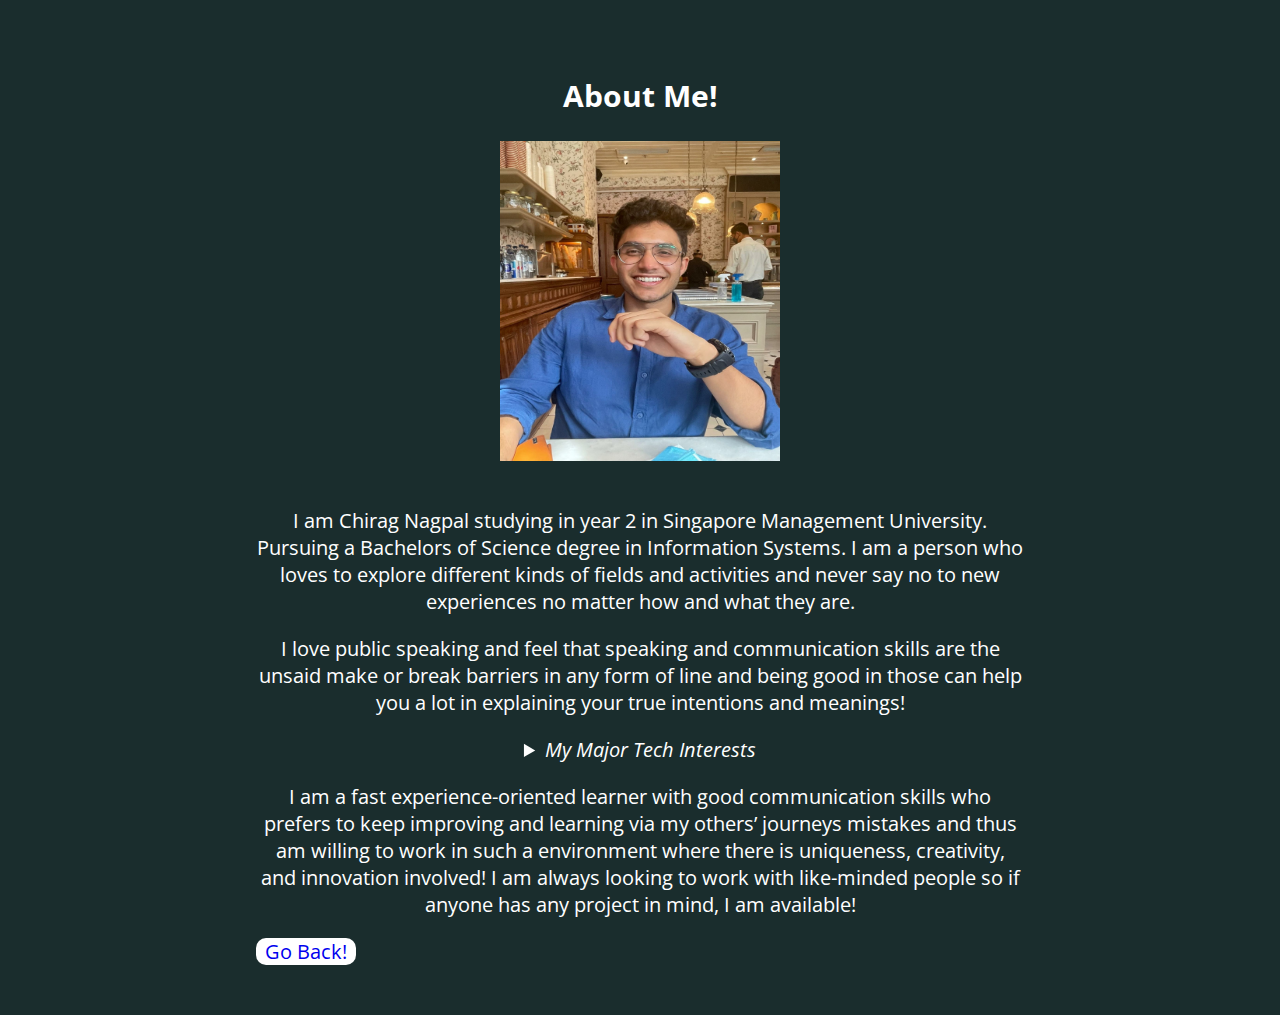
<file: htmls/about.html>
<!DOCTYPE html>
<html lang="en">
<head>
    <meta charset="UTF-8">
    <meta http-equiv="X-UA-Compatible" content="IE=edge">
    <meta name="viewport" content="width=device-width, initial-scale=1.0">
    <title>Document</title>
    <link rel="preconnect" href="https://fonts.googleapis.com">
    <link rel="preconnect" href="https://fonts.gstatic.com" crossorigin>
    <link rel="preconnect" href="https://fonts.gstatic.com" crossorigin>
    <link href="https://fonts.googleapis.com/css2?family=Electrolize&family=Lacquer&family=Open+Sans:wght@300&family=Orbitron&display=swap" 
    rel="stylesheet">
    <style>
        body {
            /* background-image: url("../images/calm.jpeg"); */
            background-color: rgb(26, 45, 45);
            opacity: 100%;
            background-size: 100% 100%;
            font-family: 'Orbitron', sans-serif;
            margin: 0;
            padding: 0;
            text-align: center;
            color: white;
            font-size: 40px;
            font-weight: bold;
        }

        .image_me {
            width: 280px;
            height: 320px;
            margin-bottom: 20px;
        }


        /* about you */
        .about-you {
            background-color: 301B3F;
            text-align: center;
            list-style: inside;
            align-items: center;
            padding-top: 50px;
            padding-bottom: 50px;
            margin-top: 0;
            font-family: 'Open Sans', sans-serif;
            font-size: 20px;
            font-weight: lighter;
        }

        .text-about {
            display: inline-block;
            width: 60%;
        }

        .interests {
            display: inline-block;
            text-align: left;
        }

        .details {
            margin-bottom: 20px;
        }

        .container.special {
            font-size: 80px;
            font-weight: bolder;
        }
        .go-back-container{
            height: auto;
            width: 100px;
            background-color: white;
            border-radius: 10px;
        }
        .go-back {
            text-decoration: none;
            font-weight: 400;
        }
    </style>
</head>
<body>
    <section class="about-you" id="about_me">
        <div class="text-about">
            <h2>About Me!</h2>

            <img class="image_me" src="../htmls/images2/chirag.jpeg" alt="Chirag Nagpal Profile Picture">

            <p>
                I am Chirag Nagpal studying in year 2 in Singapore Management University. Pursuing a Bachelors of Science degree in Information Systems. I am a person who loves to explore different kinds of fields and activities and never say no to new experiences no matter how and what they are. 
            </p>
            <p>
                I love public speaking and feel that speaking and communication skills are the unsaid make or break barriers in any form of line and being good in those can help you a lot in explaining your true intentions and meanings! 
            </p>
            
                
            <details class="details">
                    <summary>
                        <i>My Major Tech Interests</i>
                    </summary>
                    
                <ul class="interests">
                    <li>
                        I am currently in the process of up-skilling myself in the cloud industry trying to specialise in 
                        AWS cloud deployment.
                    </li>
                    <li>
                        I have a high interest in Cybersecurity related fields and have had hands on experience especially in Ethical Hacking using Kali Linux.
                    </li>
                    <li>
                        I somewhere enjoy working in the field of Web Development and creating interactive and dynamic Web Pages using HTML, CSS, PHP, JavaScript, and NodeJS.
                    </li>
                    <li>
                        Having worked in the Artificial Intelligence space for quite some time, I have learned about Machine Learning, Classification, and Regression Models in detail thus helping me develop various AWS ML packs (ready-to-use algorithm containers).
                    </li>
                </ul>
            </details>
            <p>
                I am a fast experience-oriented learner with good communication skills who prefers to keep improving and learning via my others’ journeys mistakes and thus am willing to work in such a environment where there is uniqueness, creativity, and innovation involved! I am always looking to work with like-minded people so if anyone has any project in mind, I am available!
            </p>

            <div class="go-back-container">
                <a class="go-back" href="../index.html"> Go Back!</a>
            </div>
            
        </div>


</section>
</body>
</html>
</file>
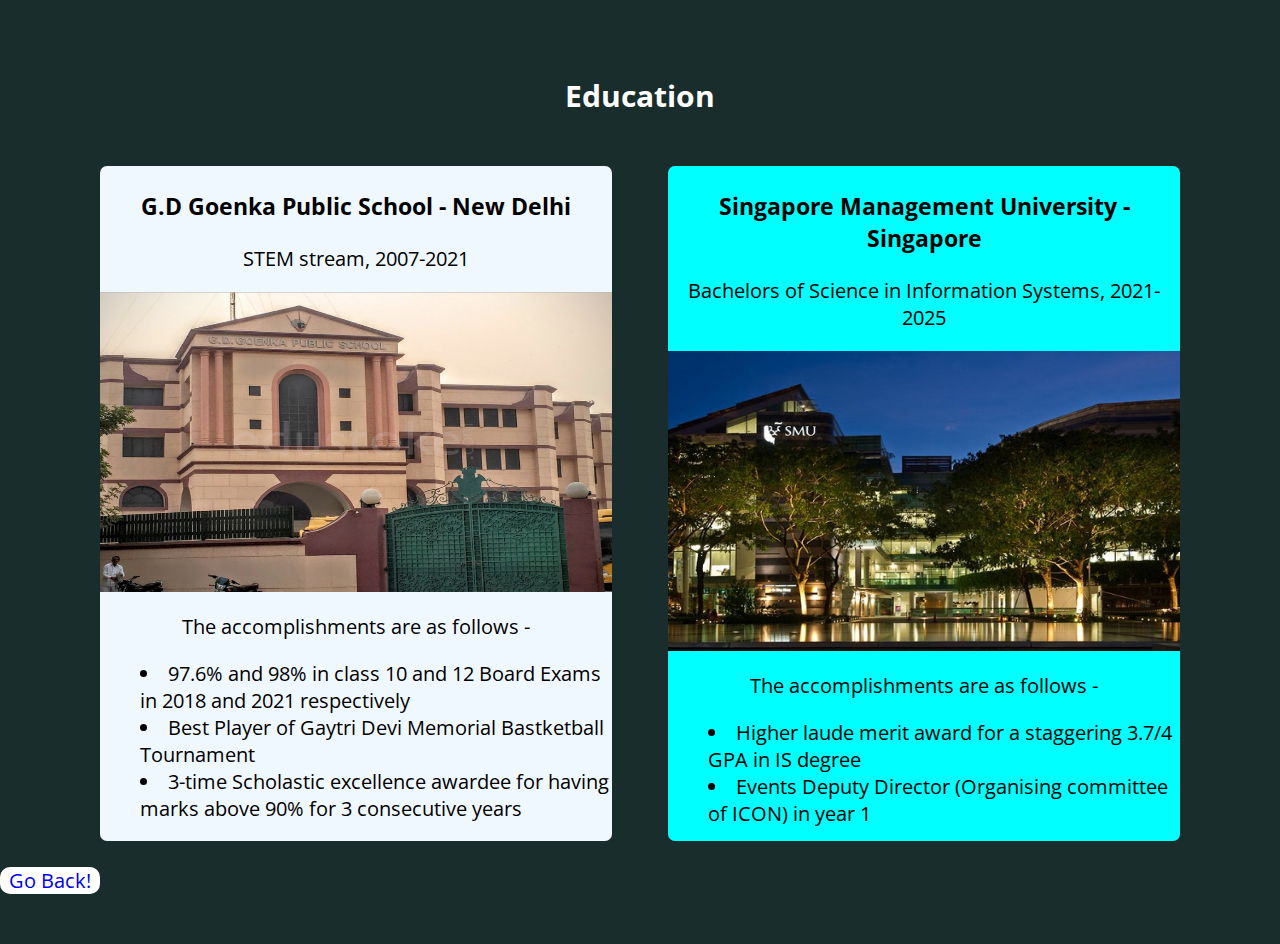
<file: htmls/education.html>
<!DOCTYPE html>
<html lang="en">
<head>
    <meta charset="UTF-8">
    <meta http-equiv="X-UA-Compatible" content="IE=edge">
    <meta name="viewport" content="width=device-width, initial-scale=1.0">
    <title>Document</title>
    <link rel="preconnect" href="https://fonts.googleapis.com">
    <link rel="preconnect" href="https://fonts.gstatic.com" crossorigin>
    <link rel="preconnect" href="https://fonts.gstatic.com" crossorigin>
    <link href="https://fonts.googleapis.com/css2?family=Electrolize&family=Lacquer&family=Open+Sans:wght@300&family=Orbitron&display=swap" 
    rel="stylesheet">
    <style>
        body {
            /* background-image: url("../images/calm.jpeg"); */
            background-color: rgb(26, 45, 45);
            opacity: 100%;
            background-size: 100% 100%;
            font-family: 'Orbitron', sans-serif;
            margin: 0;
            padding: 0;
            text-align: center;
            color: white;
            font-size: 40px;
            font-weight: bold;
        }

        .education {
            margin-top: 0;
            margin-bottom: 0;
            padding-top: 50px;
            padding-bottom: 50px;
            
            font-family: 'Open Sans', sans-serif;
            font-size: 20px;
            font-weight: lighter;
        }

        .content-wrap {
            list-style: inside;
        }

        .edu {
            display: inline-block;
            margin: 2%;
            text-align:center;
        }

        .edu ul {
            text-align: left;

        }

        .edu.edu-1 {
            background-color: aliceblue;
            width: 40%;
            height: 675px;
            padding: 4;
            vertical-align: middle;
            border-radius: 7px;
            color: black;
        }
        .edu.edu-2 {
            background-color: aqua;
            width: 40%;
            height: 675px;
            padding: 4;
            vertical-align: middle;
            border-radius: 7px;
            color: black;
        }

        .edu img{
            width: 100%;
            height: 300px ;
            margin: auto;
        }

        .education p {
            margin-top: 15px;
        }
        .go-back-container{
            height: auto;
            width: 100px;
            background-color: white;
            border-radius: 10px;
        }
        .go-back {
            text-decoration: none;
            font-weight: 400;
        }
    </style>
</head>
<body>

    <section class="education" id="edu">
            
        <div class="content-wrap">
            <h2>Education</h2>
            <div class="edu edu-1">
                <h3>G.D Goenka Public School - New Delhi</h3>
                <p>STEM stream, 2007-2021</p>

                <img src="../htmls/images2/gdgps.png" alt="GD Goenka Public School" usemap="#gdgpsmap">

                <map name="gdgpsmap">
                    <area shape="rect" coords="0 250 600 0" href="https://gdgps.gdgoenka.com/" target="_blank" alt="GDGPS">
                </map>

                <p>The accomplishments are as follows - 
                <ul>
                  <li>97.6% and 98% in class 10 and 12 Board Exams in 2018 and 2021 respectively</li>
                  <li>Best Player of Gaytri Devi Memorial Bastketball Tournament</li>
                  <li>3-time Scholastic excellence awardee for having marks above 90% for 3 consecutive years</li>
                </ul>
                </p>
            </div>
    
            <div class="edu edu-2">
              <h3>Singapore Management University - Singapore</h3>
              <p>Bachelors of Science in Information Systems, 2021-2025</p>

              <img src="../htmls/images2/smu.jpeg" alt="Singapore Management University" usemap="#smumap">
              <map name="smumap">
                <area shape="rect" coords="0 250 600 0" href="https://www.smu.edu.sg/" target="_blank" alt="SMU">
            </map>

              
              <p>The accomplishments are as follows - 
                <ul>
                  <li>Higher laude merit award for a staggering 3.7/4 GPA in IS degree</li>
                  <li>Events Deputy Director (Organising committee of ICON) in year 1</li>
                </ul>
              </p>
            </div>
            <!-- End of School block. -->
        </div>
        <div class="go-back-container">
            <a class="go-back" href="../index.html"> Go Back!</a>
        </div>
    </section>
    
</body>
</html>
</file>
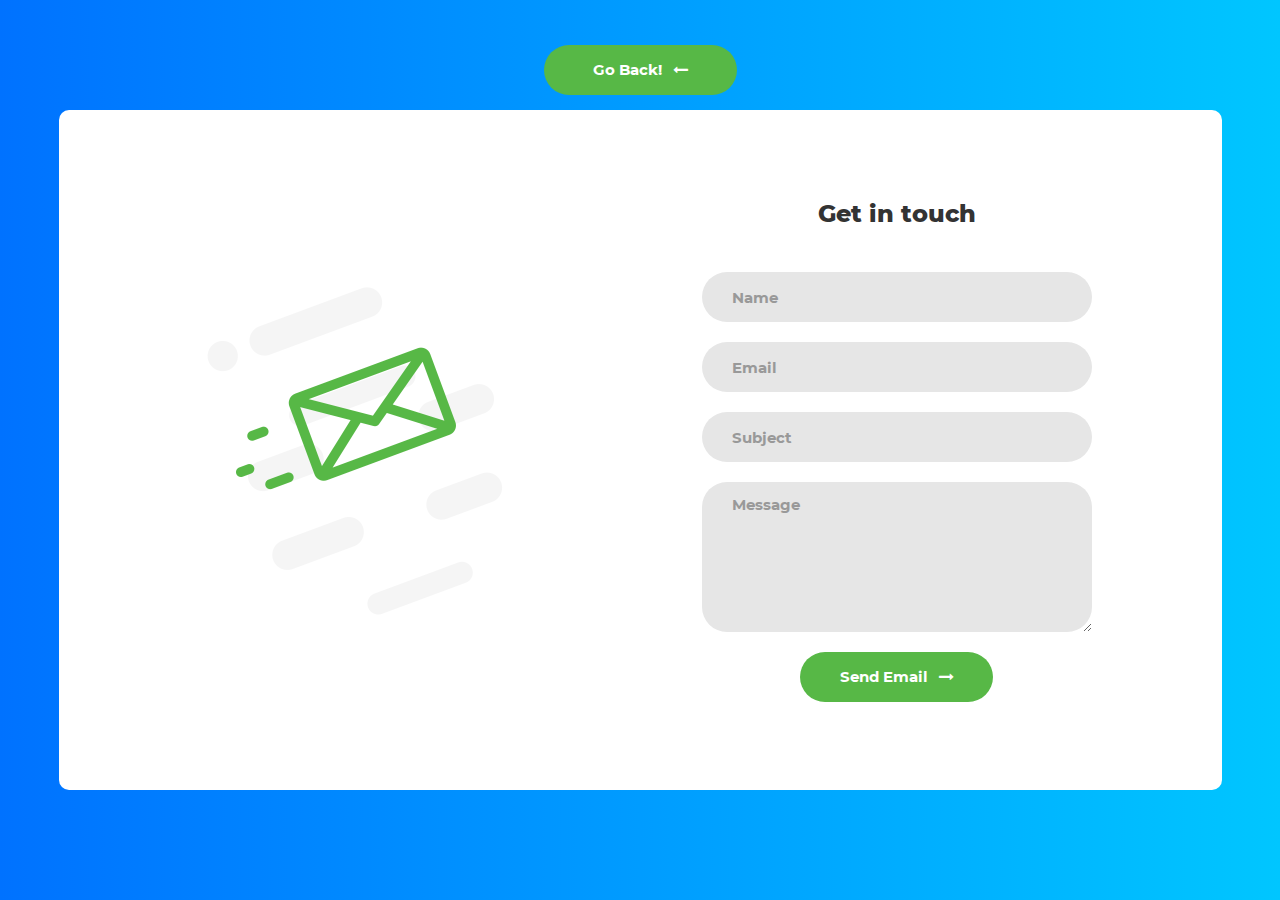
<file: htmls/ContactForm/contactForm.html>
<!DOCTYPE html>
<html lang="en">
<head>
	<title>Contact V1</title>
	<meta charset="UTF-8">
	<meta name="viewport" content="width=device-width, initial-scale=1">
<!--===============================================================================================-->
	<link rel="icon" type="image/png" href="images/icons/favicon.ico"/>
<!--===============================================================================================-->
	<link rel="stylesheet" type="text/css" href="vendor/bootstrap/css/bootstrap.min.css">
<!--===============================================================================================-->
	<link rel="stylesheet" type="text/css" href="fonts/font-awesome-4.7.0/css/font-awesome.min.css">
<!--===============================================================================================-->
	<link rel="stylesheet" type="text/css" href="vendor/animate/animate.css">
<!--===============================================================================================-->
	<link rel="stylesheet" type="text/css" href="vendor/css-hamburgers/hamburgers.min.css">
<!--===============================================================================================-->
	<link rel="stylesheet" type="text/css" href="vendor/select2/select2.min.css">
<!--===============================================================================================-->
	<link rel="stylesheet" type="text/css" href="css/util.css">
	<link rel="stylesheet" type="text/css" href="css/main.css">
<!--===============================================================================================-->
</head>
<body>

	<div class="contact1">
		<div class="container-contact1">
			<div class="contact1-pic js-tilt" data-tilt>
				<img src="images/img-01.png" alt="IMG">
			</div>

			<form class="contact1-form validate-form">
				<span class="contact1-form-title">
					Get in touch
				</span>

				<div class="wrap-input1 validate-input" data-validate = "Name is required">
					<input class="input1" type="text" name="name" placeholder="Name">
					<span class="shadow-input1"></span>
				</div>

				<div class="wrap-input1 validate-input" data-validate = "Valid email is required: ex@abc.xyz">
					<input class="input1" type="text" name="email" placeholder="Email">
					<span class="shadow-input1"></span>
				</div>

				<div class="wrap-input1 validate-input" data-validate = "Subject is required">
					<input class="input1" type="text" name="subject" placeholder="Subject">
					<span class="shadow-input1"></span>
				</div>

				<div class="wrap-input1 validate-input" data-validate = "Message is required">
					<textarea class="input1" name="message" placeholder="Message"></textarea>
					<span class="shadow-input1"></span>
				</div>

				<div class="container-contact1-form-btn">
					<button class="contact1-form-btn">
						<span>
							Send Email
							<i class="fa fa-long-arrow-right" aria-hidden="true"></i>
						</span>
					</button>
					<br>
				</div>
			</form>
			

		</div>
		<div class="container-contact1-form-btn" style="position: absolute; top:5%">
			<a href="../../index.html">
				<button class="contact1-form-btn">
					<span>
						Go Back!
						<i class="fa fa-long-arrow-left" aria-hidden="true"></i>
					</span>
				</button>
			</a>
		</div>
	</div>




<!--===============================================================================================-->
	<script src="vendor/jquery/jquery-3.2.1.min.js"></script>
<!--===============================================================================================-->
	<script src="vendor/bootstrap/js/popper.js"></script>
	<script src="vendor/bootstrap/js/bootstrap.min.js"></script>
<!--===============================================================================================-->
	<script src="vendor/select2/select2.min.js"></script>
<!--===============================================================================================-->
	<script src="vendor/tilt/tilt.jquery.min.js"></script>
	<script >
		$('.js-tilt').tilt({
			scale: 1.1
		})
	</script>

<!-- Global site tag (gtag.js) - Google Analytics -->
<script async src="https://www.googletagmanager.com/gtag/js?id=UA-23581568-13"></script>
<script>
  window.dataLayer = window.dataLayer || [];
  function gtag(){dataLayer.push(arguments);}
  gtag('js', new Date());

  gtag('config', 'UA-23581568-13');
</script>

<!--===============================================================================================-->
	<script src="js/main.js"></script>

</body>
</html>
</file>
<file: htmls/ContactForm/css/util.css>
/*[ FONT SIZE ]
///////////////////////////////////////////////////////////
*/
.fs-1 {font-size: 1px;}
.fs-2 {font-size: 2px;}
.fs-3 {font-size: 3px;}
.fs-4 {font-size: 4px;}
.fs-5 {font-size: 5px;}
.fs-6 {font-size: 6px;}
.fs-7 {font-size: 7px;}
.fs-8 {font-size: 8px;}
.fs-9 {font-size: 9px;}
.fs-10 {font-size: 10px;}
.fs-11 {font-size: 11px;}
.fs-12 {font-size: 12px;}
.fs-13 {font-size: 13px;}
.fs-14 {font-size: 14px;}
.fs-15 {font-size: 15px;}
.fs-16 {font-size: 16px;}
.fs-17 {font-size: 17px;}
.fs-18 {font-size: 18px;}
.fs-19 {font-size: 19px;}
.fs-20 {font-size: 20px;}
.fs-21 {font-size: 21px;}
.fs-22 {font-size: 22px;}
.fs-23 {font-size: 23px;}
.fs-24 {font-size: 24px;}
.fs-25 {font-size: 25px;}
.fs-26 {font-size: 26px;}
.fs-27 {font-size: 27px;}
.fs-28 {font-size: 28px;}
.fs-29 {font-size: 29px;}
.fs-30 {font-size: 30px;}
.fs-31 {font-size: 31px;}
.fs-32 {font-size: 32px;}
.fs-33 {font-size: 33px;}
.fs-34 {font-size: 34px;}
.fs-35 {font-size: 35px;}
.fs-36 {font-size: 36px;}
.fs-37 {font-size: 37px;}
.fs-38 {font-size: 38px;}
.fs-39 {font-size: 39px;}
.fs-40 {font-size: 40px;}
.fs-41 {font-size: 41px;}
.fs-42 {font-size: 42px;}
.fs-43 {font-size: 43px;}
.fs-44 {font-size: 44px;}
.fs-45 {font-size: 45px;}
.fs-46 {font-size: 46px;}
.fs-47 {font-size: 47px;}
.fs-48 {font-size: 48px;}
.fs-49 {font-size: 49px;}
.fs-50 {font-size: 50px;}
.fs-51 {font-size: 51px;}
.fs-52 {font-size: 52px;}
.fs-53 {font-size: 53px;}
.fs-54 {font-size: 54px;}
.fs-55 {font-size: 55px;}
.fs-56 {font-size: 56px;}
.fs-57 {font-size: 57px;}
.fs-58 {font-size: 58px;}
.fs-59 {font-size: 59px;}
.fs-60 {font-size: 60px;}
.fs-61 {font-size: 61px;}
.fs-62 {font-size: 62px;}
.fs-63 {font-size: 63px;}
.fs-64 {font-size: 64px;}
.fs-65 {font-size: 65px;}
.fs-66 {font-size: 66px;}
.fs-67 {font-size: 67px;}
.fs-68 {font-size: 68px;}
.fs-69 {font-size: 69px;}
.fs-70 {font-size: 70px;}
.fs-71 {font-size: 71px;}
.fs-72 {font-size: 72px;}
.fs-73 {font-size: 73px;}
.fs-74 {font-size: 74px;}
.fs-75 {font-size: 75px;}
.fs-76 {font-size: 76px;}
.fs-77 {font-size: 77px;}
.fs-78 {font-size: 78px;}
.fs-79 {font-size: 79px;}
.fs-80 {font-size: 80px;}
.fs-81 {font-size: 81px;}
.fs-82 {font-size: 82px;}
.fs-83 {font-size: 83px;}
.fs-84 {font-size: 84px;}
.fs-85 {font-size: 85px;}
.fs-86 {font-size: 86px;}
.fs-87 {font-size: 87px;}
.fs-88 {font-size: 88px;}
.fs-89 {font-size: 89px;}
.fs-90 {font-size: 90px;}
.fs-91 {font-size: 91px;}
.fs-92 {font-size: 92px;}
.fs-93 {font-size: 93px;}
.fs-94 {font-size: 94px;}
.fs-95 {font-size: 95px;}
.fs-96 {font-size: 96px;}
.fs-97 {font-size: 97px;}
.fs-98 {font-size: 98px;}
.fs-99 {font-size: 99px;}
.fs-100 {font-size: 100px;}
.fs-101 {font-size: 101px;}
.fs-102 {font-size: 102px;}
.fs-103 {font-size: 103px;}
.fs-104 {font-size: 104px;}
.fs-105 {font-size: 105px;}
.fs-106 {font-size: 106px;}
.fs-107 {font-size: 107px;}
.fs-108 {font-size: 108px;}
.fs-109 {font-size: 109px;}
.fs-110 {font-size: 110px;}
.fs-111 {font-size: 111px;}
.fs-112 {font-size: 112px;}
.fs-113 {font-size: 113px;}
.fs-114 {font-size: 114px;}
.fs-115 {font-size: 115px;}
.fs-116 {font-size: 116px;}
.fs-117 {font-size: 117px;}
.fs-118 {font-size: 118px;}
.fs-119 {font-size: 119px;}
.fs-120 {font-size: 120px;}
.fs-121 {font-size: 121px;}
.fs-122 {font-size: 122px;}
.fs-123 {font-size: 123px;}
.fs-124 {font-size: 124px;}
.fs-125 {font-size: 125px;}
.fs-126 {font-size: 126px;}
.fs-127 {font-size: 127px;}
.fs-128 {font-size: 128px;}
.fs-129 {font-size: 129px;}
.fs-130 {font-size: 130px;}
.fs-131 {font-size: 131px;}
.fs-132 {font-size: 132px;}
.fs-133 {font-size: 133px;}
.fs-134 {font-size: 134px;}
.fs-135 {font-size: 135px;}
.fs-136 {font-size: 136px;}
.fs-137 {font-size: 137px;}
.fs-138 {font-size: 138px;}
.fs-139 {font-size: 139px;}
.fs-140 {font-size: 140px;}
.fs-141 {font-size: 141px;}
.fs-142 {font-size: 142px;}
.fs-143 {font-size: 143px;}
.fs-144 {font-size: 144px;}
.fs-145 {font-size: 145px;}
.fs-146 {font-size: 146px;}
.fs-147 {font-size: 147px;}
.fs-148 {font-size: 148px;}
.fs-149 {font-size: 149px;}
.fs-150 {font-size: 150px;}
.fs-151 {font-size: 151px;}
.fs-152 {font-size: 152px;}
.fs-153 {font-size: 153px;}
.fs-154 {font-size: 154px;}
.fs-155 {font-size: 155px;}
.fs-156 {font-size: 156px;}
.fs-157 {font-size: 157px;}
.fs-158 {font-size: 158px;}
.fs-159 {font-size: 159px;}
.fs-160 {font-size: 160px;}
.fs-161 {font-size: 161px;}
.fs-162 {font-size: 162px;}
.fs-163 {font-size: 163px;}
.fs-164 {font-size: 164px;}
.fs-165 {font-size: 165px;}
.fs-166 {font-size: 166px;}
.fs-167 {font-size: 167px;}
.fs-168 {font-size: 168px;}
.fs-169 {font-size: 169px;}
.fs-170 {font-size: 170px;}
.fs-171 {font-size: 171px;}
.fs-172 {font-size: 172px;}
.fs-173 {font-size: 173px;}
.fs-174 {font-size: 174px;}
.fs-175 {font-size: 175px;}
.fs-176 {font-size: 176px;}
.fs-177 {font-size: 177px;}
.fs-178 {font-size: 178px;}
.fs-179 {font-size: 179px;}
.fs-180 {font-size: 180px;}
.fs-181 {font-size: 181px;}
.fs-182 {font-size: 182px;}
.fs-183 {font-size: 183px;}
.fs-184 {font-size: 184px;}
.fs-185 {font-size: 185px;}
.fs-186 {font-size: 186px;}
.fs-187 {font-size: 187px;}
.fs-188 {font-size: 188px;}
.fs-189 {font-size: 189px;}
.fs-190 {font-size: 190px;}
.fs-191 {font-size: 191px;}
.fs-192 {font-size: 192px;}
.fs-193 {font-size: 193px;}
.fs-194 {font-size: 194px;}
.fs-195 {font-size: 195px;}
.fs-196 {font-size: 196px;}
.fs-197 {font-size: 197px;}
.fs-198 {font-size: 198px;}
.fs-199 {font-size: 199px;}
.fs-200 {font-size: 200px;}

/*[ PADDING ]
///////////////////////////////////////////////////////////
*/
.p-t-0 {padding-top: 0px;}
.p-t-1 {padding-top: 1px;}
.p-t-2 {padding-top: 2px;}
.p-t-3 {padding-top: 3px;}
.p-t-4 {padding-top: 4px;}
.p-t-5 {padding-top: 5px;}
.p-t-6 {padding-top: 6px;}
.p-t-7 {padding-top: 7px;}
.p-t-8 {padding-top: 8px;}
.p-t-9 {padding-top: 9px;}
.p-t-10 {padding-top: 10px;}
.p-t-11 {padding-top: 11px;}
.p-t-12 {padding-top: 12px;}
.p-t-13 {padding-top: 13px;}
.p-t-14 {padding-top: 14px;}
.p-t-15 {padding-top: 15px;}
.p-t-16 {padding-top: 16px;}
.p-t-17 {padding-top: 17px;}
.p-t-18 {padding-top: 18px;}
.p-t-19 {padding-top: 19px;}
.p-t-20 {padding-top: 20px;}
.p-t-21 {padding-top: 21px;}
.p-t-22 {padding-top: 22px;}
.p-t-23 {padding-top: 23px;}
.p-t-24 {padding-top: 24px;}
.p-t-25 {padding-top: 25px;}
.p-t-26 {padding-top: 26px;}
.p-t-27 {padding-top: 27px;}
.p-t-28 {padding-top: 28px;}
.p-t-29 {padding-top: 29px;}
.p-t-30 {padding-top: 30px;}
.p-t-31 {padding-top: 31px;}
.p-t-32 {padding-top: 32px;}
.p-t-33 {padding-top: 33px;}
.p-t-34 {padding-top: 34px;}
.p-t-35 {padding-top: 35px;}
.p-t-36 {padding-top: 36px;}
.p-t-37 {padding-top: 37px;}
.p-t-38 {padding-top: 38px;}
.p-t-39 {padding-top: 39px;}
.p-t-40 {padding-top: 40px;}
.p-t-41 {padding-top: 41px;}
.p-t-42 {padding-top: 42px;}
.p-t-43 {padding-top: 43px;}
.p-t-44 {padding-top: 44px;}
.p-t-45 {padding-top: 45px;}
.p-t-46 {padding-top: 46px;}
.p-t-47 {padding-top: 47px;}
.p-t-48 {padding-top: 48px;}
.p-t-49 {padding-top: 49px;}
.p-t-50 {padding-top: 50px;}
.p-t-51 {padding-top: 51px;}
.p-t-52 {padding-top: 52px;}
.p-t-53 {padding-top: 53px;}
.p-t-54 {padding-top: 54px;}
.p-t-55 {padding-top: 55px;}
.p-t-56 {padding-top: 56px;}
.p-t-57 {padding-top: 57px;}
.p-t-58 {padding-top: 58px;}
.p-t-59 {padding-top: 59px;}
.p-t-60 {padding-top: 60px;}
.p-t-61 {padding-top: 61px;}
.p-t-62 {padding-top: 62px;}
.p-t-63 {padding-top: 63px;}
.p-t-64 {padding-top: 64px;}
.p-t-65 {padding-top: 65px;}
.p-t-66 {padding-top: 66px;}
.p-t-67 {padding-top: 67px;}
.p-t-68 {padding-top: 68px;}
.p-t-69 {padding-top: 69px;}
.p-t-70 {padding-top: 70px;}
.p-t-71 {padding-top: 71px;}
.p-t-72 {padding-top: 72px;}
.p-t-73 {padding-top: 73px;}
.p-t-74 {padding-top: 74px;}
.p-t-75 {padding-top: 75px;}
.p-t-76 {padding-top: 76px;}
.p-t-77 {padding-top: 77px;}
.p-t-78 {padding-top: 78px;}
.p-t-79 {padding-top: 79px;}
.p-t-80 {padding-top: 80px;}
.p-t-81 {padding-top: 81px;}
.p-t-82 {padding-top: 82px;}
.p-t-83 {padding-top: 83px;}
.p-t-84 {padding-top: 84px;}
.p-t-85 {padding-top: 85px;}
.p-t-86 {padding-top: 86px;}
.p-t-87 {padding-top: 87px;}
.p-t-88 {padding-top: 88px;}
.p-t-89 {padding-top: 89px;}
.p-t-90 {padding-top: 90px;}
.p-t-91 {padding-top: 91px;}
.p-t-92 {padding-top: 92px;}
.p-t-93 {padding-top: 93px;}
.p-t-94 {padding-top: 94px;}
.p-t-95 {padding-top: 95px;}
.p-t-96 {padding-top: 96px;}
.p-t-97 {padding-top: 97px;}
.p-t-98 {padding-top: 98px;}
.p-t-99 {padding-top: 99px;}
.p-t-100 {padding-top: 100px;}
.p-t-101 {padding-top: 101px;}
.p-t-102 {padding-top: 102px;}
.p-t-103 {padding-top: 103px;}
.p-t-104 {padding-top: 104px;}
.p-t-105 {padding-top: 105px;}
.p-t-106 {padding-top: 106px;}
.p-t-107 {padding-top: 107px;}
.p-t-108 {padding-top: 108px;}
.p-t-109 {padding-top: 109px;}
.p-t-110 {padding-top: 110px;}
.p-t-111 {padding-top: 111px;}
.p-t-112 {padding-top: 112px;}
.p-t-113 {padding-top: 113px;}
.p-t-114 {padding-top: 114px;}
.p-t-115 {padding-top: 115px;}
.p-t-116 {padding-top: 116px;}
.p-t-117 {padding-top: 117px;}
.p-t-118 {padding-top: 118px;}
.p-t-119 {padding-top: 119px;}
.p-t-120 {padding-top: 120px;}
.p-t-121 {padding-top: 121px;}
.p-t-122 {padding-top: 122px;}
.p-t-123 {padding-top: 123px;}
.p-t-124 {padding-top: 124px;}
.p-t-125 {padding-top: 125px;}
.p-t-126 {padding-top: 126px;}
.p-t-127 {padding-top: 127px;}
.p-t-128 {padding-top: 128px;}
.p-t-129 {padding-top: 129px;}
.p-t-130 {padding-top: 130px;}
.p-t-131 {padding-top: 131px;}
.p-t-132 {padding-top: 132px;}
.p-t-133 {padding-top: 133px;}
.p-t-134 {padding-top: 134px;}
.p-t-135 {padding-top: 135px;}
.p-t-136 {padding-top: 136px;}
.p-t-137 {padding-top: 137px;}
.p-t-138 {padding-top: 138px;}
.p-t-139 {padding-top: 139px;}
.p-t-140 {padding-top: 140px;}
.p-t-141 {padding-top: 141px;}
.p-t-142 {padding-top: 142px;}
.p-t-143 {padding-top: 143px;}
.p-t-144 {padding-top: 144px;}
.p-t-145 {padding-top: 145px;}
.p-t-146 {padding-top: 146px;}
.p-t-147 {padding-top: 147px;}
.p-t-148 {padding-top: 148px;}
.p-t-149 {padding-top: 149px;}
.p-t-150 {padding-top: 150px;}
.p-t-151 {padding-top: 151px;}
.p-t-152 {padding-top: 152px;}
.p-t-153 {padding-top: 153px;}
.p-t-154 {padding-top: 154px;}
.p-t-155 {padding-top: 155px;}
.p-t-156 {padding-top: 156px;}
.p-t-157 {padding-top: 157px;}
.p-t-158 {padding-top: 158px;}
.p-t-159 {padding-top: 159px;}
.p-t-160 {padding-top: 160px;}
.p-t-161 {padding-top: 161px;}
.p-t-162 {padding-top: 162px;}
.p-t-163 {padding-top: 163px;}
.p-t-164 {padding-top: 164px;}
.p-t-165 {padding-top: 165px;}
.p-t-166 {padding-top: 166px;}
.p-t-167 {padding-top: 167px;}
.p-t-168 {padding-top: 168px;}
.p-t-169 {padding-top: 169px;}
.p-t-170 {padding-top: 170px;}
.p-t-171 {padding-top: 171px;}
.p-t-172 {padding-top: 172px;}
.p-t-173 {padding-top: 173px;}
.p-t-174 {padding-top: 174px;}
.p-t-175 {padding-top: 175px;}
.p-t-176 {padding-top: 176px;}
.p-t-177 {padding-top: 177px;}
.p-t-178 {padding-top: 178px;}
.p-t-179 {padding-top: 179px;}
.p-t-180 {padding-top: 180px;}
.p-t-181 {padding-top: 181px;}
.p-t-182 {padding-top: 182px;}
.p-t-183 {padding-top: 183px;}
.p-t-184 {padding-top: 184px;}
.p-t-185 {padding-top: 185px;}
.p-t-186 {padding-top: 186px;}
.p-t-187 {padding-top: 187px;}
.p-t-188 {padding-top: 188px;}
.p-t-189 {padding-top: 189px;}
.p-t-190 {padding-top: 190px;}
.p-t-191 {padding-top: 191px;}
.p-t-192 {padding-top: 192px;}
.p-t-193 {padding-top: 193px;}
.p-t-194 {padding-top: 194px;}
.p-t-195 {padding-top: 195px;}
.p-t-196 {padding-top: 196px;}
.p-t-197 {padding-top: 197px;}
.p-t-198 {padding-top: 198px;}
.p-t-199 {padding-top: 199px;}
.p-t-200 {padding-top: 200px;}
.p-t-201 {padding-top: 201px;}
.p-t-202 {padding-top: 202px;}
.p-t-203 {padding-top: 203px;}
.p-t-204 {padding-top: 204px;}
.p-t-205 {padding-top: 205px;}
.p-t-206 {padding-top: 206px;}
.p-t-207 {padding-top: 207px;}
.p-t-208 {padding-top: 208px;}
.p-t-209 {padding-top: 209px;}
.p-t-210 {padding-top: 210px;}
.p-t-211 {padding-top: 211px;}
.p-t-212 {padding-top: 212px;}
.p-t-213 {padding-top: 213px;}
.p-t-214 {padding-top: 214px;}
.p-t-215 {padding-top: 215px;}
.p-t-216 {padding-top: 216px;}
.p-t-217 {padding-top: 217px;}
.p-t-218 {padding-top: 218px;}
.p-t-219 {padding-top: 219px;}
.p-t-220 {padding-top: 220px;}
.p-t-221 {padding-top: 221px;}
.p-t-222 {padding-top: 222px;}
.p-t-223 {padding-top: 223px;}
.p-t-224 {padding-top: 224px;}
.p-t-225 {padding-top: 225px;}
.p-t-226 {padding-top: 226px;}
.p-t-227 {padding-top: 227px;}
.p-t-228 {padding-top: 228px;}
.p-t-229 {padding-top: 229px;}
.p-t-230 {padding-top: 230px;}
.p-t-231 {padding-top: 231px;}
.p-t-232 {padding-top: 232px;}
.p-t-233 {padding-top: 233px;}
.p-t-234 {padding-top: 234px;}
.p-t-235 {padding-top: 235px;}
.p-t-236 {padding-top: 236px;}
.p-t-237 {padding-top: 237px;}
.p-t-238 {padding-top: 238px;}
.p-t-239 {padding-top: 239px;}
.p-t-240 {padding-top: 240px;}
.p-t-241 {padding-top: 241px;}
.p-t-242 {padding-top: 242px;}
.p-t-243 {padding-top: 243px;}
.p-t-244 {padding-top: 244px;}
.p-t-245 {padding-top: 245px;}
.p-t-246 {padding-top: 246px;}
.p-t-247 {padding-top: 247px;}
.p-t-248 {padding-top: 248px;}
.p-t-249 {padding-top: 249px;}
.p-t-250 {padding-top: 250px;}
.p-b-0 {padding-bottom: 0px;}
.p-b-1 {padding-bottom: 1px;}
.p-b-2 {padding-bottom: 2px;}
.p-b-3 {padding-bottom: 3px;}
.p-b-4 {padding-bottom: 4px;}
.p-b-5 {padding-bottom: 5px;}
.p-b-6 {padding-bottom: 6px;}
.p-b-7 {padding-bottom: 7px;}
.p-b-8 {padding-bottom: 8px;}
.p-b-9 {padding-bottom: 9px;}
.p-b-10 {padding-bottom: 10px;}
.p-b-11 {padding-bottom: 11px;}
.p-b-12 {padding-bottom: 12px;}
.p-b-13 {padding-bottom: 13px;}
.p-b-14 {padding-bottom: 14px;}
.p-b-15 {padding-bottom: 15px;}
.p-b-16 {padding-bottom: 16px;}
.p-b-17 {padding-bottom: 17px;}
.p-b-18 {padding-bottom: 18px;}
.p-b-19 {padding-bottom: 19px;}
.p-b-20 {padding-bottom: 20px;}
.p-b-21 {padding-bottom: 21px;}
.p-b-22 {padding-bottom: 22px;}
.p-b-23 {padding-bottom: 23px;}
.p-b-24 {padding-bottom: 24px;}
.p-b-25 {padding-bottom: 25px;}
.p-b-26 {padding-bottom: 26px;}
.p-b-27 {padding-bottom: 27px;}
.p-b-28 {padding-bottom: 28px;}
.p-b-29 {padding-bottom: 29px;}
.p-b-30 {padding-bottom: 30px;}
.p-b-31 {padding-bottom: 31px;}
.p-b-32 {padding-bottom: 32px;}
.p-b-33 {padding-bottom: 33px;}
.p-b-34 {padding-bottom: 34px;}
.p-b-35 {padding-bottom: 35px;}
.p-b-36 {padding-bottom: 36px;}
.p-b-37 {padding-bottom: 37px;}
.p-b-38 {padding-bottom: 38px;}
.p-b-39 {padding-bottom: 39px;}
.p-b-40 {padding-bottom: 40px;}
.p-b-41 {padding-bottom: 41px;}
.p-b-42 {padding-bottom: 42px;}
.p-b-43 {padding-bottom: 43px;}
.p-b-44 {padding-bottom: 44px;}
.p-b-45 {padding-bottom: 45px;}
.p-b-46 {padding-bottom: 46px;}
.p-b-47 {padding-bottom: 47px;}
.p-b-48 {padding-bottom: 48px;}
.p-b-49 {padding-bottom: 49px;}
.p-b-50 {padding-bottom: 50px;}
.p-b-51 {padding-bottom: 51px;}
.p-b-52 {padding-bottom: 52px;}
.p-b-53 {padding-bottom: 53px;}
.p-b-54 {padding-bottom: 54px;}
.p-b-55 {padding-bottom: 55px;}
.p-b-56 {padding-bottom: 56px;}
.p-b-57 {padding-bottom: 57px;}
.p-b-58 {padding-bottom: 58px;}
.p-b-59 {padding-bottom: 59px;}
.p-b-60 {padding-bottom: 60px;}
.p-b-61 {padding-bottom: 61px;}
.p-b-62 {padding-bottom: 62px;}
.p-b-63 {padding-bottom: 63px;}
.p-b-64 {padding-bottom: 64px;}
.p-b-65 {padding-bottom: 65px;}
.p-b-66 {padding-bottom: 66px;}
.p-b-67 {padding-bottom: 67px;}
.p-b-68 {padding-bottom: 68px;}
.p-b-69 {padding-bottom: 69px;}
.p-b-70 {padding-bottom: 70px;}
.p-b-71 {padding-bottom: 71px;}
.p-b-72 {padding-bottom: 72px;}
.p-b-73 {padding-bottom: 73px;}
.p-b-74 {padding-bottom: 74px;}
.p-b-75 {padding-bottom: 75px;}
.p-b-76 {padding-bottom: 76px;}
.p-b-77 {padding-bottom: 77px;}
.p-b-78 {padding-bottom: 78px;}
.p-b-79 {padding-bottom: 79px;}
.p-b-80 {padding-bottom: 80px;}
.p-b-81 {padding-bottom: 81px;}
.p-b-82 {padding-bottom: 82px;}
.p-b-83 {padding-bottom: 83px;}
.p-b-84 {padding-bottom: 84px;}
.p-b-85 {padding-bottom: 85px;}
.p-b-86 {padding-bottom: 86px;}
.p-b-87 {padding-bottom: 87px;}
.p-b-88 {padding-bottom: 88px;}
.p-b-89 {padding-bottom: 89px;}
.p-b-90 {padding-bottom: 90px;}
.p-b-91 {padding-bottom: 91px;}
.p-b-92 {padding-bottom: 92px;}
.p-b-93 {padding-bottom: 93px;}
.p-b-94 {padding-bottom: 94px;}
.p-b-95 {padding-bottom: 95px;}
.p-b-96 {padding-bottom: 96px;}
.p-b-97 {padding-bottom: 97px;}
.p-b-98 {padding-bottom: 98px;}
.p-b-99 {padding-bottom: 99px;}
.p-b-100 {padding-bottom: 100px;}
.p-b-101 {padding-bottom: 101px;}
.p-b-102 {padding-bottom: 102px;}
.p-b-103 {padding-bottom: 103px;}
.p-b-104 {padding-bottom: 104px;}
.p-b-105 {padding-bottom: 105px;}
.p-b-106 {padding-bottom: 106px;}
.p-b-107 {padding-bottom: 107px;}
.p-b-108 {padding-bottom: 108px;}
.p-b-109 {padding-bottom: 109px;}
.p-b-110 {padding-bottom: 110px;}
.p-b-111 {padding-bottom: 111px;}
.p-b-112 {padding-bottom: 112px;}
.p-b-113 {padding-bottom: 113px;}
.p-b-114 {padding-bottom: 114px;}
.p-b-115 {padding-bottom: 115px;}
.p-b-116 {padding-bottom: 116px;}
.p-b-117 {padding-bottom: 117px;}
.p-b-118 {padding-bottom: 118px;}
.p-b-119 {padding-bottom: 119px;}
.p-b-120 {padding-bottom: 120px;}
.p-b-121 {padding-bottom: 121px;}
.p-b-122 {padding-bottom: 122px;}
.p-b-123 {padding-bottom: 123px;}
.p-b-124 {padding-bottom: 124px;}
.p-b-125 {padding-bottom: 125px;}
.p-b-126 {padding-bottom: 126px;}
.p-b-127 {padding-bottom: 127px;}
.p-b-128 {padding-bottom: 128px;}
.p-b-129 {padding-bottom: 129px;}
.p-b-130 {padding-bottom: 130px;}
.p-b-131 {padding-bottom: 131px;}
.p-b-132 {padding-bottom: 132px;}
.p-b-133 {padding-bottom: 133px;}
.p-b-134 {padding-bottom: 134px;}
.p-b-135 {padding-bottom: 135px;}
.p-b-136 {padding-bottom: 136px;}
.p-b-137 {padding-bottom: 137px;}
.p-b-138 {padding-bottom: 138px;}
.p-b-139 {padding-bottom: 139px;}
.p-b-140 {padding-bottom: 140px;}
.p-b-141 {padding-bottom: 141px;}
.p-b-142 {padding-bottom: 142px;}
.p-b-143 {padding-bottom: 143px;}
.p-b-144 {padding-bottom: 144px;}
.p-b-145 {padding-bottom: 145px;}
.p-b-146 {padding-bottom: 146px;}
.p-b-147 {padding-bottom: 147px;}
.p-b-148 {padding-bottom: 148px;}
.p-b-149 {padding-bottom: 149px;}
.p-b-150 {padding-bottom: 150px;}
.p-b-151 {padding-bottom: 151px;}
.p-b-152 {padding-bottom: 152px;}
.p-b-153 {padding-bottom: 153px;}
.p-b-154 {padding-bottom: 154px;}
.p-b-155 {padding-bottom: 155px;}
.p-b-156 {padding-bottom: 156px;}
.p-b-157 {padding-bottom: 157px;}
.p-b-158 {padding-bottom: 158px;}
.p-b-159 {padding-bottom: 159px;}
.p-b-160 {padding-bottom: 160px;}
.p-b-161 {padding-bottom: 161px;}
.p-b-162 {padding-bottom: 162px;}
.p-b-163 {padding-bottom: 163px;}
.p-b-164 {padding-bottom: 164px;}
.p-b-165 {padding-bottom: 165px;}
.p-b-166 {padding-bottom: 166px;}
.p-b-167 {padding-bottom: 167px;}
.p-b-168 {padding-bottom: 168px;}
.p-b-169 {padding-bottom: 169px;}
.p-b-170 {padding-bottom: 170px;}
.p-b-171 {padding-bottom: 171px;}
.p-b-172 {padding-bottom: 172px;}
.p-b-173 {padding-bottom: 173px;}
.p-b-174 {padding-bottom: 174px;}
.p-b-175 {padding-bottom: 175px;}
.p-b-176 {padding-bottom: 176px;}
.p-b-177 {padding-bottom: 177px;}
.p-b-178 {padding-bottom: 178px;}
.p-b-179 {padding-bottom: 179px;}
.p-b-180 {padding-bottom: 180px;}
.p-b-181 {padding-bottom: 181px;}
.p-b-182 {padding-bottom: 182px;}
.p-b-183 {padding-bottom: 183px;}
.p-b-184 {padding-bottom: 184px;}
.p-b-185 {padding-bottom: 185px;}
.p-b-186 {padding-bottom: 186px;}
.p-b-187 {padding-bottom: 187px;}
.p-b-188 {padding-bottom: 188px;}
.p-b-189 {padding-bottom: 189px;}
.p-b-190 {padding-bottom: 190px;}
.p-b-191 {padding-bottom: 191px;}
.p-b-192 {padding-bottom: 192px;}
.p-b-193 {padding-bottom: 193px;}
.p-b-194 {padding-bottom: 194px;}
.p-b-195 {padding-bottom: 195px;}
.p-b-196 {padding-bottom: 196px;}
.p-b-197 {padding-bottom: 197px;}
.p-b-198 {padding-bottom: 198px;}
.p-b-199 {padding-bottom: 199px;}
.p-b-200 {padding-bottom: 200px;}
.p-b-201 {padding-bottom: 201px;}
.p-b-202 {padding-bottom: 202px;}
.p-b-203 {padding-bottom: 203px;}
.p-b-204 {padding-bottom: 204px;}
.p-b-205 {padding-bottom: 205px;}
.p-b-206 {padding-bottom: 206px;}
.p-b-207 {padding-bottom: 207px;}
.p-b-208 {padding-bottom: 208px;}
.p-b-209 {padding-bottom: 209px;}
.p-b-210 {padding-bottom: 210px;}
.p-b-211 {padding-bottom: 211px;}
.p-b-212 {padding-bottom: 212px;}
.p-b-213 {padding-bottom: 213px;}
.p-b-214 {padding-bottom: 214px;}
.p-b-215 {padding-bottom: 215px;}
.p-b-216 {padding-bottom: 216px;}
.p-b-217 {padding-bottom: 217px;}
.p-b-218 {padding-bottom: 218px;}
.p-b-219 {padding-bottom: 219px;}
.p-b-220 {padding-bottom: 220px;}
.p-b-221 {padding-bottom: 221px;}
.p-b-222 {padding-bottom: 222px;}
.p-b-223 {padding-bottom: 223px;}
.p-b-224 {padding-bottom: 224px;}
.p-b-225 {padding-bottom: 225px;}
.p-b-226 {padding-bottom: 226px;}
.p-b-227 {padding-bottom: 227px;}
.p-b-228 {padding-bottom: 228px;}
.p-b-229 {padding-bottom: 229px;}
.p-b-230 {padding-bottom: 230px;}
.p-b-231 {padding-bottom: 231px;}
.p-b-232 {padding-bottom: 232px;}
.p-b-233 {padding-bottom: 233px;}
.p-b-234 {padding-bottom: 234px;}
.p-b-235 {padding-bottom: 235px;}
.p-b-236 {padding-bottom: 236px;}
.p-b-237 {padding-bottom: 237px;}
.p-b-238 {padding-bottom: 238px;}
.p-b-239 {padding-bottom: 239px;}
.p-b-240 {padding-bottom: 240px;}
.p-b-241 {padding-bottom: 241px;}
.p-b-242 {padding-bottom: 242px;}
.p-b-243 {padding-bottom: 243px;}
.p-b-244 {padding-bottom: 244px;}
.p-b-245 {padding-bottom: 245px;}
.p-b-246 {padding-bottom: 246px;}
.p-b-247 {padding-bottom: 247px;}
.p-b-248 {padding-bottom: 248px;}
.p-b-249 {padding-bottom: 249px;}
.p-b-250 {padding-bottom: 250px;}
.p-l-0 {padding-left: 0px;}
.p-l-1 {padding-left: 1px;}
.p-l-2 {padding-left: 2px;}
.p-l-3 {padding-left: 3px;}
.p-l-4 {padding-left: 4px;}
.p-l-5 {padding-left: 5px;}
.p-l-6 {padding-left: 6px;}
.p-l-7 {padding-left: 7px;}
.p-l-8 {padding-left: 8px;}
.p-l-9 {padding-left: 9px;}
.p-l-10 {padding-left: 10px;}
.p-l-11 {padding-left: 11px;}
.p-l-12 {padding-left: 12px;}
.p-l-13 {padding-left: 13px;}
.p-l-14 {padding-left: 14px;}
.p-l-15 {padding-left: 15px;}
.p-l-16 {padding-left: 16px;}
.p-l-17 {padding-left: 17px;}
.p-l-18 {padding-left: 18px;}
.p-l-19 {padding-left: 19px;}
.p-l-20 {padding-left: 20px;}
.p-l-21 {padding-left: 21px;}
.p-l-22 {padding-left: 22px;}
.p-l-23 {padding-left: 23px;}
.p-l-24 {padding-left: 24px;}
.p-l-25 {padding-left: 25px;}
.p-l-26 {padding-left: 26px;}
.p-l-27 {padding-left: 27px;}
.p-l-28 {padding-left: 28px;}
.p-l-29 {padding-left: 29px;}
.p-l-30 {padding-left: 30px;}
.p-l-31 {padding-left: 31px;}
.p-l-32 {padding-left: 32px;}
.p-l-33 {padding-left: 33px;}
.p-l-34 {padding-left: 34px;}
.p-l-35 {padding-left: 35px;}
.p-l-36 {padding-left: 36px;}
.p-l-37 {padding-left: 37px;}
.p-l-38 {padding-left: 38px;}
.p-l-39 {padding-left: 39px;}
.p-l-40 {padding-left: 40px;}
.p-l-41 {padding-left: 41px;}
.p-l-42 {padding-left: 42px;}
.p-l-43 {padding-left: 43px;}
.p-l-44 {padding-left: 44px;}
.p-l-45 {padding-left: 45px;}
.p-l-46 {padding-left: 46px;}
.p-l-47 {padding-left: 47px;}
.p-l-48 {padding-left: 48px;}
.p-l-49 {padding-left: 49px;}
.p-l-50 {padding-left: 50px;}
.p-l-51 {padding-left: 51px;}
.p-l-52 {padding-left: 52px;}
.p-l-53 {padding-left: 53px;}
.p-l-54 {padding-left: 54px;}
.p-l-55 {padding-left: 55px;}
.p-l-56 {padding-left: 56px;}
.p-l-57 {padding-left: 57px;}
.p-l-58 {padding-left: 58px;}
.p-l-59 {padding-left: 59px;}
.p-l-60 {padding-left: 60px;}
.p-l-61 {padding-left: 61px;}
.p-l-62 {padding-left: 62px;}
.p-l-63 {padding-left: 63px;}
.p-l-64 {padding-left: 64px;}
.p-l-65 {padding-left: 65px;}
.p-l-66 {padding-left: 66px;}
.p-l-67 {padding-left: 67px;}
.p-l-68 {padding-left: 68px;}
.p-l-69 {padding-left: 69px;}
.p-l-70 {padding-left: 70px;}
.p-l-71 {padding-left: 71px;}
.p-l-72 {padding-left: 72px;}
.p-l-73 {padding-left: 73px;}
.p-l-74 {padding-left: 74px;}
.p-l-75 {padding-left: 75px;}
.p-l-76 {padding-left: 76px;}
.p-l-77 {padding-left: 77px;}
.p-l-78 {padding-left: 78px;}
.p-l-79 {padding-left: 79px;}
.p-l-80 {padding-left: 80px;}
.p-l-81 {padding-left: 81px;}
.p-l-82 {padding-left: 82px;}
.p-l-83 {padding-left: 83px;}
.p-l-84 {padding-left: 84px;}
.p-l-85 {padding-left: 85px;}
.p-l-86 {padding-left: 86px;}
.p-l-87 {padding-left: 87px;}
.p-l-88 {padding-left: 88px;}
.p-l-89 {padding-left: 89px;}
.p-l-90 {padding-left: 90px;}
.p-l-91 {padding-left: 91px;}
.p-l-92 {padding-left: 92px;}
.p-l-93 {padding-left: 93px;}
.p-l-94 {padding-left: 94px;}
.p-l-95 {padding-left: 95px;}
.p-l-96 {padding-left: 96px;}
.p-l-97 {padding-left: 97px;}
.p-l-98 {padding-left: 98px;}
.p-l-99 {padding-left: 99px;}
.p-l-100 {padding-left: 100px;}
.p-l-101 {padding-left: 101px;}
.p-l-102 {padding-left: 102px;}
.p-l-103 {padding-left: 103px;}
.p-l-104 {padding-left: 104px;}
.p-l-105 {padding-left: 105px;}
.p-l-106 {padding-left: 106px;}
.p-l-107 {padding-left: 107px;}
.p-l-108 {padding-left: 108px;}
.p-l-109 {padding-left: 109px;}
.p-l-110 {padding-left: 110px;}
.p-l-111 {padding-left: 111px;}
.p-l-112 {padding-left: 112px;}
.p-l-113 {padding-left: 113px;}
.p-l-114 {padding-left: 114px;}
.p-l-115 {padding-left: 115px;}
.p-l-116 {padding-left: 116px;}
.p-l-117 {padding-left: 117px;}
.p-l-118 {padding-left: 118px;}
.p-l-119 {padding-left: 119px;}
.p-l-120 {padding-left: 120px;}
.p-l-121 {padding-left: 121px;}
.p-l-122 {padding-left: 122px;}
.p-l-123 {padding-left: 123px;}
.p-l-124 {padding-left: 124px;}
.p-l-125 {padding-left: 125px;}
.p-l-126 {padding-left: 126px;}
.p-l-127 {padding-left: 127px;}
.p-l-128 {padding-left: 128px;}
.p-l-129 {padding-left: 129px;}
.p-l-130 {padding-left: 130px;}
.p-l-131 {padding-left: 131px;}
.p-l-132 {padding-left: 132px;}
.p-l-133 {padding-left: 133px;}
.p-l-134 {padding-left: 134px;}
.p-l-135 {padding-left: 135px;}
.p-l-136 {padding-left: 136px;}
.p-l-137 {padding-left: 137px;}
.p-l-138 {padding-left: 138px;}
.p-l-139 {padding-left: 139px;}
.p-l-140 {padding-left: 140px;}
.p-l-141 {padding-left: 141px;}
.p-l-142 {padding-left: 142px;}
.p-l-143 {padding-left: 143px;}
.p-l-144 {padding-left: 144px;}
.p-l-145 {padding-left: 145px;}
.p-l-146 {padding-left: 146px;}
.p-l-147 {padding-left: 147px;}
.p-l-148 {padding-left: 148px;}
.p-l-149 {padding-left: 149px;}
.p-l-150 {padding-left: 150px;}
.p-l-151 {padding-left: 151px;}
.p-l-152 {padding-left: 152px;}
.p-l-153 {padding-left: 153px;}
.p-l-154 {padding-left: 154px;}
.p-l-155 {padding-left: 155px;}
.p-l-156 {padding-left: 156px;}
.p-l-157 {padding-left: 157px;}
.p-l-158 {padding-left: 158px;}
.p-l-159 {padding-left: 159px;}
.p-l-160 {padding-left: 160px;}
.p-l-161 {padding-left: 161px;}
.p-l-162 {padding-left: 162px;}
.p-l-163 {padding-left: 163px;}
.p-l-164 {padding-left: 164px;}
.p-l-165 {padding-left: 165px;}
.p-l-166 {padding-left: 166px;}
.p-l-167 {padding-left: 167px;}
.p-l-168 {padding-left: 168px;}
.p-l-169 {padding-left: 169px;}
.p-l-170 {padding-left: 170px;}
.p-l-171 {padding-left: 171px;}
.p-l-172 {padding-left: 172px;}
.p-l-173 {padding-left: 173px;}
.p-l-174 {padding-left: 174px;}
.p-l-175 {padding-left: 175px;}
.p-l-176 {padding-left: 176px;}
.p-l-177 {padding-left: 177px;}
.p-l-178 {padding-left: 178px;}
.p-l-179 {padding-left: 179px;}
.p-l-180 {padding-left: 180px;}
.p-l-181 {padding-left: 181px;}
.p-l-182 {padding-left: 182px;}
.p-l-183 {padding-left: 183px;}
.p-l-184 {padding-left: 184px;}
.p-l-185 {padding-left: 185px;}
.p-l-186 {padding-left: 186px;}
.p-l-187 {padding-left: 187px;}
.p-l-188 {padding-left: 188px;}
.p-l-189 {padding-left: 189px;}
.p-l-190 {padding-left: 190px;}
.p-l-191 {padding-left: 191px;}
.p-l-192 {padding-left: 192px;}
.p-l-193 {padding-left: 193px;}
.p-l-194 {padding-left: 194px;}
.p-l-195 {padding-left: 195px;}
.p-l-196 {padding-left: 196px;}
.p-l-197 {padding-left: 197px;}
.p-l-198 {padding-left: 198px;}
.p-l-199 {padding-left: 199px;}
.p-l-200 {padding-left: 200px;}
.p-l-201 {padding-left: 201px;}
.p-l-202 {padding-left: 202px;}
.p-l-203 {padding-left: 203px;}
.p-l-204 {padding-left: 204px;}
.p-l-205 {padding-left: 205px;}
.p-l-206 {padding-left: 206px;}
.p-l-207 {padding-left: 207px;}
.p-l-208 {padding-left: 208px;}
.p-l-209 {padding-left: 209px;}
.p-l-210 {padding-left: 210px;}
.p-l-211 {padding-left: 211px;}
.p-l-212 {padding-left: 212px;}
.p-l-213 {padding-left: 213px;}
.p-l-214 {padding-left: 214px;}
.p-l-215 {padding-left: 215px;}
.p-l-216 {padding-left: 216px;}
.p-l-217 {padding-left: 217px;}
.p-l-218 {padding-left: 218px;}
.p-l-219 {padding-left: 219px;}
.p-l-220 {padding-left: 220px;}
.p-l-221 {padding-left: 221px;}
.p-l-222 {padding-left: 222px;}
.p-l-223 {padding-left: 223px;}
.p-l-224 {padding-left: 224px;}
.p-l-225 {padding-left: 225px;}
.p-l-226 {padding-left: 226px;}
.p-l-227 {padding-left: 227px;}
.p-l-228 {padding-left: 228px;}
.p-l-229 {padding-left: 229px;}
.p-l-230 {padding-left: 230px;}
.p-l-231 {padding-left: 231px;}
.p-l-232 {padding-left: 232px;}
.p-l-233 {padding-left: 233px;}
.p-l-234 {padding-left: 234px;}
.p-l-235 {padding-left: 235px;}
.p-l-236 {padding-left: 236px;}
.p-l-237 {padding-left: 237px;}
.p-l-238 {padding-left: 238px;}
.p-l-239 {padding-left: 239px;}
.p-l-240 {padding-left: 240px;}
.p-l-241 {padding-left: 241px;}
.p-l-242 {padding-left: 242px;}
.p-l-243 {padding-left: 243px;}
.p-l-244 {padding-left: 244px;}
.p-l-245 {padding-left: 245px;}
.p-l-246 {padding-left: 246px;}
.p-l-247 {padding-left: 247px;}
.p-l-248 {padding-left: 248px;}
.p-l-249 {padding-left: 249px;}
.p-l-250 {padding-left: 250px;}
.p-r-0 {padding-right: 0px;}
.p-r-1 {padding-right: 1px;}
.p-r-2 {padding-right: 2px;}
.p-r-3 {padding-right: 3px;}
.p-r-4 {padding-right: 4px;}
.p-r-5 {padding-right: 5px;}
.p-r-6 {padding-right: 6px;}
.p-r-7 {padding-right: 7px;}
.p-r-8 {padding-right: 8px;}
.p-r-9 {padding-right: 9px;}
.p-r-10 {padding-right: 10px;}
.p-r-11 {padding-right: 11px;}
.p-r-12 {padding-right: 12px;}
.p-r-13 {padding-right: 13px;}
.p-r-14 {padding-right: 14px;}
.p-r-15 {padding-right: 15px;}
.p-r-16 {padding-right: 16px;}
.p-r-17 {padding-right: 17px;}
.p-r-18 {padding-right: 18px;}
.p-r-19 {padding-right: 19px;}
.p-r-20 {padding-right: 20px;}
.p-r-21 {padding-right: 21px;}
.p-r-22 {padding-right: 22px;}
.p-r-23 {padding-right: 23px;}
.p-r-24 {padding-right: 24px;}
.p-r-25 {padding-right: 25px;}
.p-r-26 {padding-right: 26px;}
.p-r-27 {padding-right: 27px;}
.p-r-28 {padding-right: 28px;}
.p-r-29 {padding-right: 29px;}
.p-r-30 {padding-right: 30px;}
.p-r-31 {padding-right: 31px;}
.p-r-32 {padding-right: 32px;}
.p-r-33 {padding-right: 33px;}
.p-r-34 {padding-right: 34px;}
.p-r-35 {padding-right: 35px;}
.p-r-36 {padding-right: 36px;}
.p-r-37 {padding-right: 37px;}
.p-r-38 {padding-right: 38px;}
.p-r-39 {padding-right: 39px;}
.p-r-40 {padding-right: 40px;}
.p-r-41 {padding-right: 41px;}
.p-r-42 {padding-right: 42px;}
.p-r-43 {padding-right: 43px;}
.p-r-44 {padding-right: 44px;}
.p-r-45 {padding-right: 45px;}
.p-r-46 {padding-right: 46px;}
.p-r-47 {padding-right: 47px;}
.p-r-48 {padding-right: 48px;}
.p-r-49 {padding-right: 49px;}
.p-r-50 {padding-right: 50px;}
.p-r-51 {padding-right: 51px;}
.p-r-52 {padding-right: 52px;}
.p-r-53 {padding-right: 53px;}
.p-r-54 {padding-right: 54px;}
.p-r-55 {padding-right: 55px;}
.p-r-56 {padding-right: 56px;}
.p-r-57 {padding-right: 57px;}
.p-r-58 {padding-right: 58px;}
.p-r-59 {padding-right: 59px;}
.p-r-60 {padding-right: 60px;}
.p-r-61 {padding-right: 61px;}
.p-r-62 {padding-right: 62px;}
.p-r-63 {padding-right: 63px;}
.p-r-64 {padding-right: 64px;}
.p-r-65 {padding-right: 65px;}
.p-r-66 {padding-right: 66px;}
.p-r-67 {padding-right: 67px;}
.p-r-68 {padding-right: 68px;}
.p-r-69 {padding-right: 69px;}
.p-r-70 {padding-right: 70px;}
.p-r-71 {padding-right: 71px;}
.p-r-72 {padding-right: 72px;}
.p-r-73 {padding-right: 73px;}
.p-r-74 {padding-right: 74px;}
.p-r-75 {padding-right: 75px;}
.p-r-76 {padding-right: 76px;}
.p-r-77 {padding-right: 77px;}
.p-r-78 {padding-right: 78px;}
.p-r-79 {padding-right: 79px;}
.p-r-80 {padding-right: 80px;}
.p-r-81 {padding-right: 81px;}
.p-r-82 {padding-right: 82px;}
.p-r-83 {padding-right: 83px;}
.p-r-84 {padding-right: 84px;}
.p-r-85 {padding-right: 85px;}
.p-r-86 {padding-right: 86px;}
.p-r-87 {padding-right: 87px;}
.p-r-88 {padding-right: 88px;}
.p-r-89 {padding-right: 89px;}
.p-r-90 {padding-right: 90px;}
.p-r-91 {padding-right: 91px;}
.p-r-92 {padding-right: 92px;}
.p-r-93 {padding-right: 93px;}
.p-r-94 {padding-right: 94px;}
.p-r-95 {padding-right: 95px;}
.p-r-96 {padding-right: 96px;}
.p-r-97 {padding-right: 97px;}
.p-r-98 {padding-right: 98px;}
.p-r-99 {padding-right: 99px;}
.p-r-100 {padding-right: 100px;}
.p-r-101 {padding-right: 101px;}
.p-r-102 {padding-right: 102px;}
.p-r-103 {padding-right: 103px;}
.p-r-104 {padding-right: 104px;}
.p-r-105 {padding-right: 105px;}
.p-r-106 {padding-right: 106px;}
.p-r-107 {padding-right: 107px;}
.p-r-108 {padding-right: 108px;}
.p-r-109 {padding-right: 109px;}
.p-r-110 {padding-right: 110px;}
.p-r-111 {padding-right: 111px;}
.p-r-112 {padding-right: 112px;}
.p-r-113 {padding-right: 113px;}
.p-r-114 {padding-right: 114px;}
.p-r-115 {padding-right: 115px;}
.p-r-116 {padding-right: 116px;}
.p-r-117 {padding-right: 117px;}
.p-r-118 {padding-right: 118px;}
.p-r-119 {padding-right: 119px;}
.p-r-120 {padding-right: 120px;}
.p-r-121 {padding-right: 121px;}
.p-r-122 {padding-right: 122px;}
.p-r-123 {padding-right: 123px;}
.p-r-124 {padding-right: 124px;}
.p-r-125 {padding-right: 125px;}
.p-r-126 {padding-right: 126px;}
.p-r-127 {padding-right: 127px;}
.p-r-128 {padding-right: 128px;}
.p-r-129 {padding-right: 129px;}
.p-r-130 {padding-right: 130px;}
.p-r-131 {padding-right: 131px;}
.p-r-132 {padding-right: 132px;}
.p-r-133 {padding-right: 133px;}
.p-r-134 {padding-right: 134px;}
.p-r-135 {padding-right: 135px;}
.p-r-136 {padding-right: 136px;}
.p-r-137 {padding-right: 137px;}
.p-r-138 {padding-right: 138px;}
.p-r-139 {padding-right: 139px;}
.p-r-140 {padding-right: 140px;}
.p-r-141 {padding-right: 141px;}
.p-r-142 {padding-right: 142px;}
.p-r-143 {padding-right: 143px;}
.p-r-144 {padding-right: 144px;}
.p-r-145 {padding-right: 145px;}
.p-r-146 {padding-right: 146px;}
.p-r-147 {padding-right: 147px;}
.p-r-148 {padding-right: 148px;}
.p-r-149 {padding-right: 149px;}
.p-r-150 {padding-right: 150px;}
.p-r-151 {padding-right: 151px;}
.p-r-152 {padding-right: 152px;}
.p-r-153 {padding-right: 153px;}
.p-r-154 {padding-right: 154px;}
.p-r-155 {padding-right: 155px;}
.p-r-156 {padding-right: 156px;}
.p-r-157 {padding-right: 157px;}
.p-r-158 {padding-right: 158px;}
.p-r-159 {padding-right: 159px;}
.p-r-160 {padding-right: 160px;}
.p-r-161 {padding-right: 161px;}
.p-r-162 {padding-right: 162px;}
.p-r-163 {padding-right: 163px;}
.p-r-164 {padding-right: 164px;}
.p-r-165 {padding-right: 165px;}
.p-r-166 {padding-right: 166px;}
.p-r-167 {padding-right: 167px;}
.p-r-168 {padding-right: 168px;}
.p-r-169 {padding-right: 169px;}
.p-r-170 {padding-right: 170px;}
.p-r-171 {padding-right: 171px;}
.p-r-172 {padding-right: 172px;}
.p-r-173 {padding-right: 173px;}
.p-r-174 {padding-right: 174px;}
.p-r-175 {padding-right: 175px;}
.p-r-176 {padding-right: 176px;}
.p-r-177 {padding-right: 177px;}
.p-r-178 {padding-right: 178px;}
.p-r-179 {padding-right: 179px;}
.p-r-180 {padding-right: 180px;}
.p-r-181 {padding-right: 181px;}
.p-r-182 {padding-right: 182px;}
.p-r-183 {padding-right: 183px;}
.p-r-184 {padding-right: 184px;}
.p-r-185 {padding-right: 185px;}
.p-r-186 {padding-right: 186px;}
.p-r-187 {padding-right: 187px;}
.p-r-188 {padding-right: 188px;}
.p-r-189 {padding-right: 189px;}
.p-r-190 {padding-right: 190px;}
.p-r-191 {padding-right: 191px;}
.p-r-192 {padding-right: 192px;}
.p-r-193 {padding-right: 193px;}
.p-r-194 {padding-right: 194px;}
.p-r-195 {padding-right: 195px;}
.p-r-196 {padding-right: 196px;}
.p-r-197 {padding-right: 197px;}
.p-r-198 {padding-right: 198px;}
.p-r-199 {padding-right: 199px;}
.p-r-200 {padding-right: 200px;}
.p-r-201 {padding-right: 201px;}
.p-r-202 {padding-right: 202px;}
.p-r-203 {padding-right: 203px;}
.p-r-204 {padding-right: 204px;}
.p-r-205 {padding-right: 205px;}
.p-r-206 {padding-right: 206px;}
.p-r-207 {padding-right: 207px;}
.p-r-208 {padding-right: 208px;}
.p-r-209 {padding-right: 209px;}
.p-r-210 {padding-right: 210px;}
.p-r-211 {padding-right: 211px;}
.p-r-212 {padding-right: 212px;}
.p-r-213 {padding-right: 213px;}
.p-r-214 {padding-right: 214px;}
.p-r-215 {padding-right: 215px;}
.p-r-216 {padding-right: 216px;}
.p-r-217 {padding-right: 217px;}
.p-r-218 {padding-right: 218px;}
.p-r-219 {padding-right: 219px;}
.p-r-220 {padding-right: 220px;}
.p-r-221 {padding-right: 221px;}
.p-r-222 {padding-right: 222px;}
.p-r-223 {padding-right: 223px;}
.p-r-224 {padding-right: 224px;}
.p-r-225 {padding-right: 225px;}
.p-r-226 {padding-right: 226px;}
.p-r-227 {padding-right: 227px;}
.p-r-228 {padding-right: 228px;}
.p-r-229 {padding-right: 229px;}
.p-r-230 {padding-right: 230px;}
.p-r-231 {padding-right: 231px;}
.p-r-232 {padding-right: 232px;}
.p-r-233 {padding-right: 233px;}
.p-r-234 {padding-right: 234px;}
.p-r-235 {padding-right: 235px;}
.p-r-236 {padding-right: 236px;}
.p-r-237 {padding-right: 237px;}
.p-r-238 {padding-right: 238px;}
.p-r-239 {padding-right: 239px;}
.p-r-240 {padding-right: 240px;}
.p-r-241 {padding-right: 241px;}
.p-r-242 {padding-right: 242px;}
.p-r-243 {padding-right: 243px;}
.p-r-244 {padding-right: 244px;}
.p-r-245 {padding-right: 245px;}
.p-r-246 {padding-right: 246px;}
.p-r-247 {padding-right: 247px;}
.p-r-248 {padding-right: 248px;}
.p-r-249 {padding-right: 249px;}
.p-r-250 {padding-right: 250px;}

/*[ MARGIN ]
///////////////////////////////////////////////////////////
*/
.m-t-0 {margin-top: 0px;}
.m-t-1 {margin-top: 1px;}
.m-t-2 {margin-top: 2px;}
.m-t-3 {margin-top: 3px;}
.m-t-4 {margin-top: 4px;}
.m-t-5 {margin-top: 5px;}
.m-t-6 {margin-top: 6px;}
.m-t-7 {margin-top: 7px;}
.m-t-8 {margin-top: 8px;}
.m-t-9 {margin-top: 9px;}
.m-t-10 {margin-top: 10px;}
.m-t-11 {margin-top: 11px;}
.m-t-12 {margin-top: 12px;}
.m-t-13 {margin-top: 13px;}
.m-t-14 {margin-top: 14px;}
.m-t-15 {margin-top: 15px;}
.m-t-16 {margin-top: 16px;}
.m-t-17 {margin-top: 17px;}
.m-t-18 {margin-top: 18px;}
.m-t-19 {margin-top: 19px;}
.m-t-20 {margin-top: 20px;}
.m-t-21 {margin-top: 21px;}
.m-t-22 {margin-top: 22px;}
.m-t-23 {margin-top: 23px;}
.m-t-24 {margin-top: 24px;}
.m-t-25 {margin-top: 25px;}
.m-t-26 {margin-top: 26px;}
.m-t-27 {margin-top: 27px;}
.m-t-28 {margin-top: 28px;}
.m-t-29 {margin-top: 29px;}
.m-t-30 {margin-top: 30px;}
.m-t-31 {margin-top: 31px;}
.m-t-32 {margin-top: 32px;}
.m-t-33 {margin-top: 33px;}
.m-t-34 {margin-top: 34px;}
.m-t-35 {margin-top: 35px;}
.m-t-36 {margin-top: 36px;}
.m-t-37 {margin-top: 37px;}
.m-t-38 {margin-top: 38px;}
.m-t-39 {margin-top: 39px;}
.m-t-40 {margin-top: 40px;}
.m-t-41 {margin-top: 41px;}
.m-t-42 {margin-top: 42px;}
.m-t-43 {margin-top: 43px;}
.m-t-44 {margin-top: 44px;}
.m-t-45 {margin-top: 45px;}
.m-t-46 {margin-top: 46px;}
.m-t-47 {margin-top: 47px;}
.m-t-48 {margin-top: 48px;}
.m-t-49 {margin-top: 49px;}
.m-t-50 {margin-top: 50px;}
.m-t-51 {margin-top: 51px;}
.m-t-52 {margin-top: 52px;}
.m-t-53 {margin-top: 53px;}
.m-t-54 {margin-top: 54px;}
.m-t-55 {margin-top: 55px;}
.m-t-56 {margin-top: 56px;}
.m-t-57 {margin-top: 57px;}
.m-t-58 {margin-top: 58px;}
.m-t-59 {margin-top: 59px;}
.m-t-60 {margin-top: 60px;}
.m-t-61 {margin-top: 61px;}
.m-t-62 {margin-top: 62px;}
.m-t-63 {margin-top: 63px;}
.m-t-64 {margin-top: 64px;}
.m-t-65 {margin-top: 65px;}
.m-t-66 {margin-top: 66px;}
.m-t-67 {margin-top: 67px;}
.m-t-68 {margin-top: 68px;}
.m-t-69 {margin-top: 69px;}
.m-t-70 {margin-top: 70px;}
.m-t-71 {margin-top: 71px;}
.m-t-72 {margin-top: 72px;}
.m-t-73 {margin-top: 73px;}
.m-t-74 {margin-top: 74px;}
.m-t-75 {margin-top: 75px;}
.m-t-76 {margin-top: 76px;}
.m-t-77 {margin-top: 77px;}
.m-t-78 {margin-top: 78px;}
.m-t-79 {margin-top: 79px;}
.m-t-80 {margin-top: 80px;}
.m-t-81 {margin-top: 81px;}
.m-t-82 {margin-top: 82px;}
.m-t-83 {margin-top: 83px;}
.m-t-84 {margin-top: 84px;}
.m-t-85 {margin-top: 85px;}
.m-t-86 {margin-top: 86px;}
.m-t-87 {margin-top: 87px;}
.m-t-88 {margin-top: 88px;}
.m-t-89 {margin-top: 89px;}
.m-t-90 {margin-top: 90px;}
.m-t-91 {margin-top: 91px;}
.m-t-92 {margin-top: 92px;}
.m-t-93 {margin-top: 93px;}
.m-t-94 {margin-top: 94px;}
.m-t-95 {margin-top: 95px;}
.m-t-96 {margin-top: 96px;}
.m-t-97 {margin-top: 97px;}
.m-t-98 {margin-top: 98px;}
.m-t-99 {margin-top: 99px;}
.m-t-100 {margin-top: 100px;}
.m-t-101 {margin-top: 101px;}
.m-t-102 {margin-top: 102px;}
.m-t-103 {margin-top: 103px;}
.m-t-104 {margin-top: 104px;}
.m-t-105 {margin-top: 105px;}
.m-t-106 {margin-top: 106px;}
.m-t-107 {margin-top: 107px;}
.m-t-108 {margin-top: 108px;}
.m-t-109 {margin-top: 109px;}
.m-t-110 {margin-top: 110px;}
.m-t-111 {margin-top: 111px;}
.m-t-112 {margin-top: 112px;}
.m-t-113 {margin-top: 113px;}
.m-t-114 {margin-top: 114px;}
.m-t-115 {margin-top: 115px;}
.m-t-116 {margin-top: 116px;}
.m-t-117 {margin-top: 117px;}
.m-t-118 {margin-top: 118px;}
.m-t-119 {margin-top: 119px;}
.m-t-120 {margin-top: 120px;}
.m-t-121 {margin-top: 121px;}
.m-t-122 {margin-top: 122px;}
.m-t-123 {margin-top: 123px;}
.m-t-124 {margin-top: 124px;}
.m-t-125 {margin-top: 125px;}
.m-t-126 {margin-top: 126px;}
.m-t-127 {margin-top: 127px;}
.m-t-128 {margin-top: 128px;}
.m-t-129 {margin-top: 129px;}
.m-t-130 {margin-top: 130px;}
.m-t-131 {margin-top: 131px;}
.m-t-132 {margin-top: 132px;}
.m-t-133 {margin-top: 133px;}
.m-t-134 {margin-top: 134px;}
.m-t-135 {margin-top: 135px;}
.m-t-136 {margin-top: 136px;}
.m-t-137 {margin-top: 137px;}
.m-t-138 {margin-top: 138px;}
.m-t-139 {margin-top: 139px;}
.m-t-140 {margin-top: 140px;}
.m-t-141 {margin-top: 141px;}
.m-t-142 {margin-top: 142px;}
.m-t-143 {margin-top: 143px;}
.m-t-144 {margin-top: 144px;}
.m-t-145 {margin-top: 145px;}
.m-t-146 {margin-top: 146px;}
.m-t-147 {margin-top: 147px;}
.m-t-148 {margin-top: 148px;}
.m-t-149 {margin-top: 149px;}
.m-t-150 {margin-top: 150px;}
.m-t-151 {margin-top: 151px;}
.m-t-152 {margin-top: 152px;}
.m-t-153 {margin-top: 153px;}
.m-t-154 {margin-top: 154px;}
.m-t-155 {margin-top: 155px;}
.m-t-156 {margin-top: 156px;}
.m-t-157 {margin-top: 157px;}
.m-t-158 {margin-top: 158px;}
.m-t-159 {margin-top: 159px;}
.m-t-160 {margin-top: 160px;}
.m-t-161 {margin-top: 161px;}
.m-t-162 {margin-top: 162px;}
.m-t-163 {margin-top: 163px;}
.m-t-164 {margin-top: 164px;}
.m-t-165 {margin-top: 165px;}
.m-t-166 {margin-top: 166px;}
.m-t-167 {margin-top: 167px;}
.m-t-168 {margin-top: 168px;}
.m-t-169 {margin-top: 169px;}
.m-t-170 {margin-top: 170px;}
.m-t-171 {margin-top: 171px;}
.m-t-172 {margin-top: 172px;}
.m-t-173 {margin-top: 173px;}
.m-t-174 {margin-top: 174px;}
.m-t-175 {margin-top: 175px;}
.m-t-176 {margin-top: 176px;}
.m-t-177 {margin-top: 177px;}
.m-t-178 {margin-top: 178px;}
.m-t-179 {margin-top: 179px;}
.m-t-180 {margin-top: 180px;}
.m-t-181 {margin-top: 181px;}
.m-t-182 {margin-top: 182px;}
.m-t-183 {margin-top: 183px;}
.m-t-184 {margin-top: 184px;}
.m-t-185 {margin-top: 185px;}
.m-t-186 {margin-top: 186px;}
.m-t-187 {margin-top: 187px;}
.m-t-188 {margin-top: 188px;}
.m-t-189 {margin-top: 189px;}
.m-t-190 {margin-top: 190px;}
.m-t-191 {margin-top: 191px;}
.m-t-192 {margin-top: 192px;}
.m-t-193 {margin-top: 193px;}
.m-t-194 {margin-top: 194px;}
.m-t-195 {margin-top: 195px;}
.m-t-196 {margin-top: 196px;}
.m-t-197 {margin-top: 197px;}
.m-t-198 {margin-top: 198px;}
.m-t-199 {margin-top: 199px;}
.m-t-200 {margin-top: 200px;}
.m-t-201 {margin-top: 201px;}
.m-t-202 {margin-top: 202px;}
.m-t-203 {margin-top: 203px;}
.m-t-204 {margin-top: 204px;}
.m-t-205 {margin-top: 205px;}
.m-t-206 {margin-top: 206px;}
.m-t-207 {margin-top: 207px;}
.m-t-208 {margin-top: 208px;}
.m-t-209 {margin-top: 209px;}
.m-t-210 {margin-top: 210px;}
.m-t-211 {margin-top: 211px;}
.m-t-212 {margin-top: 212px;}
.m-t-213 {margin-top: 213px;}
.m-t-214 {margin-top: 214px;}
.m-t-215 {margin-top: 215px;}
.m-t-216 {margin-top: 216px;}
.m-t-217 {margin-top: 217px;}
.m-t-218 {margin-top: 218px;}
.m-t-219 {margin-top: 219px;}
.m-t-220 {margin-top: 220px;}
.m-t-221 {margin-top: 221px;}
.m-t-222 {margin-top: 222px;}
.m-t-223 {margin-top: 223px;}
.m-t-224 {margin-top: 224px;}
.m-t-225 {margin-top: 225px;}
.m-t-226 {margin-top: 226px;}
.m-t-227 {margin-top: 227px;}
.m-t-228 {margin-top: 228px;}
.m-t-229 {margin-top: 229px;}
.m-t-230 {margin-top: 230px;}
.m-t-231 {margin-top: 231px;}
.m-t-232 {margin-top: 232px;}
.m-t-233 {margin-top: 233px;}
.m-t-234 {margin-top: 234px;}
.m-t-235 {margin-top: 235px;}
.m-t-236 {margin-top: 236px;}
.m-t-237 {margin-top: 237px;}
.m-t-238 {margin-top: 238px;}
.m-t-239 {margin-top: 239px;}
.m-t-240 {margin-top: 240px;}
.m-t-241 {margin-top: 241px;}
.m-t-242 {margin-top: 242px;}
.m-t-243 {margin-top: 243px;}
.m-t-244 {margin-top: 244px;}
.m-t-245 {margin-top: 245px;}
.m-t-246 {margin-top: 246px;}
.m-t-247 {margin-top: 247px;}
.m-t-248 {margin-top: 248px;}
.m-t-249 {margin-top: 249px;}
.m-t-250 {margin-top: 250px;}
.m-b-0 {margin-bottom: 0px;}
.m-b-1 {margin-bottom: 1px;}
.m-b-2 {margin-bottom: 2px;}
.m-b-3 {margin-bottom: 3px;}
.m-b-4 {margin-bottom: 4px;}
.m-b-5 {margin-bottom: 5px;}
.m-b-6 {margin-bottom: 6px;}
.m-b-7 {margin-bottom: 7px;}
.m-b-8 {margin-bottom: 8px;}
.m-b-9 {margin-bottom: 9px;}
.m-b-10 {margin-bottom: 10px;}
.m-b-11 {margin-bottom: 11px;}
.m-b-12 {margin-bottom: 12px;}
.m-b-13 {margin-bottom: 13px;}
.m-b-14 {margin-bottom: 14px;}
.m-b-15 {margin-bottom: 15px;}
.m-b-16 {margin-bottom: 16px;}
.m-b-17 {margin-bottom: 17px;}
.m-b-18 {margin-bottom: 18px;}
.m-b-19 {margin-bottom: 19px;}
.m-b-20 {margin-bottom: 20px;}
.m-b-21 {margin-bottom: 21px;}
.m-b-22 {margin-bottom: 22px;}
.m-b-23 {margin-bottom: 23px;}
.m-b-24 {margin-bottom: 24px;}
.m-b-25 {margin-bottom: 25px;}
.m-b-26 {margin-bottom: 26px;}
.m-b-27 {margin-bottom: 27px;}
.m-b-28 {margin-bottom: 28px;}
.m-b-29 {margin-bottom: 29px;}
.m-b-30 {margin-bottom: 30px;}
.m-b-31 {margin-bottom: 31px;}
.m-b-32 {margin-bottom: 32px;}
.m-b-33 {margin-bottom: 33px;}
.m-b-34 {margin-bottom: 34px;}
.m-b-35 {margin-bottom: 35px;}
.m-b-36 {margin-bottom: 36px;}
.m-b-37 {margin-bottom: 37px;}
.m-b-38 {margin-bottom: 38px;}
.m-b-39 {margin-bottom: 39px;}
.m-b-40 {margin-bottom: 40px;}
.m-b-41 {margin-bottom: 41px;}
.m-b-42 {margin-bottom: 42px;}
.m-b-43 {margin-bottom: 43px;}
.m-b-44 {margin-bottom: 44px;}
.m-b-45 {margin-bottom: 45px;}
.m-b-46 {margin-bottom: 46px;}
.m-b-47 {margin-bottom: 47px;}
.m-b-48 {margin-bottom: 48px;}
.m-b-49 {margin-bottom: 49px;}
.m-b-50 {margin-bottom: 50px;}
.m-b-51 {margin-bottom: 51px;}
.m-b-52 {margin-bottom: 52px;}
.m-b-53 {margin-bottom: 53px;}
.m-b-54 {margin-bottom: 54px;}
.m-b-55 {margin-bottom: 55px;}
.m-b-56 {margin-bottom: 56px;}
.m-b-57 {margin-bottom: 57px;}
.m-b-58 {margin-bottom: 58px;}
.m-b-59 {margin-bottom: 59px;}
.m-b-60 {margin-bottom: 60px;}
.m-b-61 {margin-bottom: 61px;}
.m-b-62 {margin-bottom: 62px;}
.m-b-63 {margin-bottom: 63px;}
.m-b-64 {margin-bottom: 64px;}
.m-b-65 {margin-bottom: 65px;}
.m-b-66 {margin-bottom: 66px;}
.m-b-67 {margin-bottom: 67px;}
.m-b-68 {margin-bottom: 68px;}
.m-b-69 {margin-bottom: 69px;}
.m-b-70 {margin-bottom: 70px;}
.m-b-71 {margin-bottom: 71px;}
.m-b-72 {margin-bottom: 72px;}
.m-b-73 {margin-bottom: 73px;}
.m-b-74 {margin-bottom: 74px;}
.m-b-75 {margin-bottom: 75px;}
.m-b-76 {margin-bottom: 76px;}
.m-b-77 {margin-bottom: 77px;}
.m-b-78 {margin-bottom: 78px;}
.m-b-79 {margin-bottom: 79px;}
.m-b-80 {margin-bottom: 80px;}
.m-b-81 {margin-bottom: 81px;}
.m-b-82 {margin-bottom: 82px;}
.m-b-83 {margin-bottom: 83px;}
.m-b-84 {margin-bottom: 84px;}
.m-b-85 {margin-bottom: 85px;}
.m-b-86 {margin-bottom: 86px;}
.m-b-87 {margin-bottom: 87px;}
.m-b-88 {margin-bottom: 88px;}
.m-b-89 {margin-bottom: 89px;}
.m-b-90 {margin-bottom: 90px;}
.m-b-91 {margin-bottom: 91px;}
.m-b-92 {margin-bottom: 92px;}
.m-b-93 {margin-bottom: 93px;}
.m-b-94 {margin-bottom: 94px;}
.m-b-95 {margin-bottom: 95px;}
.m-b-96 {margin-bottom: 96px;}
.m-b-97 {margin-bottom: 97px;}
.m-b-98 {margin-bottom: 98px;}
.m-b-99 {margin-bottom: 99px;}
.m-b-100 {margin-bottom: 100px;}
.m-b-101 {margin-bottom: 101px;}
.m-b-102 {margin-bottom: 102px;}
.m-b-103 {margin-bottom: 103px;}
.m-b-104 {margin-bottom: 104px;}
.m-b-105 {margin-bottom: 105px;}
.m-b-106 {margin-bottom: 106px;}
.m-b-107 {margin-bottom: 107px;}
.m-b-108 {margin-bottom: 108px;}
.m-b-109 {margin-bottom: 109px;}
.m-b-110 {margin-bottom: 110px;}
.m-b-111 {margin-bottom: 111px;}
.m-b-112 {margin-bottom: 112px;}
.m-b-113 {margin-bottom: 113px;}
.m-b-114 {margin-bottom: 114px;}
.m-b-115 {margin-bottom: 115px;}
.m-b-116 {margin-bottom: 116px;}
.m-b-117 {margin-bottom: 117px;}
.m-b-118 {margin-bottom: 118px;}
.m-b-119 {margin-bottom: 119px;}
.m-b-120 {margin-bottom: 120px;}
.m-b-121 {margin-bottom: 121px;}
.m-b-122 {margin-bottom: 122px;}
.m-b-123 {margin-bottom: 123px;}
.m-b-124 {margin-bottom: 124px;}
.m-b-125 {margin-bottom: 125px;}
.m-b-126 {margin-bottom: 126px;}
.m-b-127 {margin-bottom: 127px;}
.m-b-128 {margin-bottom: 128px;}
.m-b-129 {margin-bottom: 129px;}
.m-b-130 {margin-bottom: 130px;}
.m-b-131 {margin-bottom: 131px;}
.m-b-132 {margin-bottom: 132px;}
.m-b-133 {margin-bottom: 133px;}
.m-b-134 {margin-bottom: 134px;}
.m-b-135 {margin-bottom: 135px;}
.m-b-136 {margin-bottom: 136px;}
.m-b-137 {margin-bottom: 137px;}
.m-b-138 {margin-bottom: 138px;}
.m-b-139 {margin-bottom: 139px;}
.m-b-140 {margin-bottom: 140px;}
.m-b-141 {margin-bottom: 141px;}
.m-b-142 {margin-bottom: 142px;}
.m-b-143 {margin-bottom: 143px;}
.m-b-144 {margin-bottom: 144px;}
.m-b-145 {margin-bottom: 145px;}
.m-b-146 {margin-bottom: 146px;}
.m-b-147 {margin-bottom: 147px;}
.m-b-148 {margin-bottom: 148px;}
.m-b-149 {margin-bottom: 149px;}
.m-b-150 {margin-bottom: 150px;}
.m-b-151 {margin-bottom: 151px;}
.m-b-152 {margin-bottom: 152px;}
.m-b-153 {margin-bottom: 153px;}
.m-b-154 {margin-bottom: 154px;}
.m-b-155 {margin-bottom: 155px;}
.m-b-156 {margin-bottom: 156px;}
.m-b-157 {margin-bottom: 157px;}
.m-b-158 {margin-bottom: 158px;}
.m-b-159 {margin-bottom: 159px;}
.m-b-160 {margin-bottom: 160px;}
.m-b-161 {margin-bottom: 161px;}
.m-b-162 {margin-bottom: 162px;}
.m-b-163 {margin-bottom: 163px;}
.m-b-164 {margin-bottom: 164px;}
.m-b-165 {margin-bottom: 165px;}
.m-b-166 {margin-bottom: 166px;}
.m-b-167 {margin-bottom: 167px;}
.m-b-168 {margin-bottom: 168px;}
.m-b-169 {margin-bottom: 169px;}
.m-b-170 {margin-bottom: 170px;}
.m-b-171 {margin-bottom: 171px;}
.m-b-172 {margin-bottom: 172px;}
.m-b-173 {margin-bottom: 173px;}
.m-b-174 {margin-bottom: 174px;}
.m-b-175 {margin-bottom: 175px;}
.m-b-176 {margin-bottom: 176px;}
.m-b-177 {margin-bottom: 177px;}
.m-b-178 {margin-bottom: 178px;}
.m-b-179 {margin-bottom: 179px;}
.m-b-180 {margin-bottom: 180px;}
.m-b-181 {margin-bottom: 181px;}
.m-b-182 {margin-bottom: 182px;}
.m-b-183 {margin-bottom: 183px;}
.m-b-184 {margin-bottom: 184px;}
.m-b-185 {margin-bottom: 185px;}
.m-b-186 {margin-bottom: 186px;}
.m-b-187 {margin-bottom: 187px;}
.m-b-188 {margin-bottom: 188px;}
.m-b-189 {margin-bottom: 189px;}
.m-b-190 {margin-bottom: 190px;}
.m-b-191 {margin-bottom: 191px;}
.m-b-192 {margin-bottom: 192px;}
.m-b-193 {margin-bottom: 193px;}
.m-b-194 {margin-bottom: 194px;}
.m-b-195 {margin-bottom: 195px;}
.m-b-196 {margin-bottom: 196px;}
.m-b-197 {margin-bottom: 197px;}
.m-b-198 {margin-bottom: 198px;}
.m-b-199 {margin-bottom: 199px;}
.m-b-200 {margin-bottom: 200px;}
.m-b-201 {margin-bottom: 201px;}
.m-b-202 {margin-bottom: 202px;}
.m-b-203 {margin-bottom: 203px;}
.m-b-204 {margin-bottom: 204px;}
.m-b-205 {margin-bottom: 205px;}
.m-b-206 {margin-bottom: 206px;}
.m-b-207 {margin-bottom: 207px;}
.m-b-208 {margin-bottom: 208px;}
.m-b-209 {margin-bottom: 209px;}
.m-b-210 {margin-bottom: 210px;}
.m-b-211 {margin-bottom: 211px;}
.m-b-212 {margin-bottom: 212px;}
.m-b-213 {margin-bottom: 213px;}
.m-b-214 {margin-bottom: 214px;}
.m-b-215 {margin-bottom: 215px;}
.m-b-216 {margin-bottom: 216px;}
.m-b-217 {margin-bottom: 217px;}
.m-b-218 {margin-bottom: 218px;}
.m-b-219 {margin-bottom: 219px;}
.m-b-220 {margin-bottom: 220px;}
.m-b-221 {margin-bottom: 221px;}
.m-b-222 {margin-bottom: 222px;}
.m-b-223 {margin-bottom: 223px;}
.m-b-224 {margin-bottom: 224px;}
.m-b-225 {margin-bottom: 225px;}
.m-b-226 {margin-bottom: 226px;}
.m-b-227 {margin-bottom: 227px;}
.m-b-228 {margin-bottom: 228px;}
.m-b-229 {margin-bottom: 229px;}
.m-b-230 {margin-bottom: 230px;}
.m-b-231 {margin-bottom: 231px;}
.m-b-232 {margin-bottom: 232px;}
.m-b-233 {margin-bottom: 233px;}
.m-b-234 {margin-bottom: 234px;}
.m-b-235 {margin-bottom: 235px;}
.m-b-236 {margin-bottom: 236px;}
.m-b-237 {margin-bottom: 237px;}
.m-b-238 {margin-bottom: 238px;}
.m-b-239 {margin-bottom: 239px;}
.m-b-240 {margin-bottom: 240px;}
.m-b-241 {margin-bottom: 241px;}
.m-b-242 {margin-bottom: 242px;}
.m-b-243 {margin-bottom: 243px;}
.m-b-244 {margin-bottom: 244px;}
.m-b-245 {margin-bottom: 245px;}
.m-b-246 {margin-bottom: 246px;}
.m-b-247 {margin-bottom: 247px;}
.m-b-248 {margin-bottom: 248px;}
.m-b-249 {margin-bottom: 249px;}
.m-b-250 {margin-bottom: 250px;}
.m-l-0 {margin-left: 0px;}
.m-l-1 {margin-left: 1px;}
.m-l-2 {margin-left: 2px;}
.m-l-3 {margin-left: 3px;}
.m-l-4 {margin-left: 4px;}
.m-l-5 {margin-left: 5px;}
.m-l-6 {margin-left: 6px;}
.m-l-7 {margin-left: 7px;}
.m-l-8 {margin-left: 8px;}
.m-l-9 {margin-left: 9px;}
.m-l-10 {margin-left: 10px;}
.m-l-11 {margin-left: 11px;}
.m-l-12 {margin-left: 12px;}
.m-l-13 {margin-left: 13px;}
.m-l-14 {margin-left: 14px;}
.m-l-15 {margin-left: 15px;}
.m-l-16 {margin-left: 16px;}
.m-l-17 {margin-left: 17px;}
.m-l-18 {margin-left: 18px;}
.m-l-19 {margin-left: 19px;}
.m-l-20 {margin-left: 20px;}
.m-l-21 {margin-left: 21px;}
.m-l-22 {margin-left: 22px;}
.m-l-23 {margin-left: 23px;}
.m-l-24 {margin-left: 24px;}
.m-l-25 {margin-left: 25px;}
.m-l-26 {margin-left: 26px;}
.m-l-27 {margin-left: 27px;}
.m-l-28 {margin-left: 28px;}
.m-l-29 {margin-left: 29px;}
.m-l-30 {margin-left: 30px;}
.m-l-31 {margin-left: 31px;}
.m-l-32 {margin-left: 32px;}
.m-l-33 {margin-left: 33px;}
.m-l-34 {margin-left: 34px;}
.m-l-35 {margin-left: 35px;}
.m-l-36 {margin-left: 36px;}
.m-l-37 {margin-left: 37px;}
.m-l-38 {margin-left: 38px;}
.m-l-39 {margin-left: 39px;}
.m-l-40 {margin-left: 40px;}
.m-l-41 {margin-left: 41px;}
.m-l-42 {margin-left: 42px;}
.m-l-43 {margin-left: 43px;}
.m-l-44 {margin-left: 44px;}
.m-l-45 {margin-left: 45px;}
.m-l-46 {margin-left: 46px;}
.m-l-47 {margin-left: 47px;}
.m-l-48 {margin-left: 48px;}
.m-l-49 {margin-left: 49px;}
.m-l-50 {margin-left: 50px;}
.m-l-51 {margin-left: 51px;}
.m-l-52 {margin-left: 52px;}
.m-l-53 {margin-left: 53px;}
.m-l-54 {margin-left: 54px;}
.m-l-55 {margin-left: 55px;}
.m-l-56 {margin-left: 56px;}
.m-l-57 {margin-left: 57px;}
.m-l-58 {margin-left: 58px;}
.m-l-59 {margin-left: 59px;}
.m-l-60 {margin-left: 60px;}
.m-l-61 {margin-left: 61px;}
.m-l-62 {margin-left: 62px;}
.m-l-63 {margin-left: 63px;}
.m-l-64 {margin-left: 64px;}
.m-l-65 {margin-left: 65px;}
.m-l-66 {margin-left: 66px;}
.m-l-67 {margin-left: 67px;}
.m-l-68 {margin-left: 68px;}
.m-l-69 {margin-left: 69px;}
.m-l-70 {margin-left: 70px;}
.m-l-71 {margin-left: 71px;}
.m-l-72 {margin-left: 72px;}
.m-l-73 {margin-left: 73px;}
.m-l-74 {margin-left: 74px;}
.m-l-75 {margin-left: 75px;}
.m-l-76 {margin-left: 76px;}
.m-l-77 {margin-left: 77px;}
.m-l-78 {margin-left: 78px;}
.m-l-79 {margin-left: 79px;}
.m-l-80 {margin-left: 80px;}
.m-l-81 {margin-left: 81px;}
.m-l-82 {margin-left: 82px;}
.m-l-83 {margin-left: 83px;}
.m-l-84 {margin-left: 84px;}
.m-l-85 {margin-left: 85px;}
.m-l-86 {margin-left: 86px;}
.m-l-87 {margin-left: 87px;}
.m-l-88 {margin-left: 88px;}
.m-l-89 {margin-left: 89px;}
.m-l-90 {margin-left: 90px;}
.m-l-91 {margin-left: 91px;}
.m-l-92 {margin-left: 92px;}
.m-l-93 {margin-left: 93px;}
.m-l-94 {margin-left: 94px;}
.m-l-95 {margin-left: 95px;}
.m-l-96 {margin-left: 96px;}
.m-l-97 {margin-left: 97px;}
.m-l-98 {margin-left: 98px;}
.m-l-99 {margin-left: 99px;}
.m-l-100 {margin-left: 100px;}
.m-l-101 {margin-left: 101px;}
.m-l-102 {margin-left: 102px;}
.m-l-103 {margin-left: 103px;}
.m-l-104 {margin-left: 104px;}
.m-l-105 {margin-left: 105px;}
.m-l-106 {margin-left: 106px;}
.m-l-107 {margin-left: 107px;}
.m-l-108 {margin-left: 108px;}
.m-l-109 {margin-left: 109px;}
.m-l-110 {margin-left: 110px;}
.m-l-111 {margin-left: 111px;}
.m-l-112 {margin-left: 112px;}
.m-l-113 {margin-left: 113px;}
.m-l-114 {margin-left: 114px;}
.m-l-115 {margin-left: 115px;}
.m-l-116 {margin-left: 116px;}
.m-l-117 {margin-left: 117px;}
.m-l-118 {margin-left: 118px;}
.m-l-119 {margin-left: 119px;}
.m-l-120 {margin-left: 120px;}
.m-l-121 {margin-left: 121px;}
.m-l-122 {margin-left: 122px;}
.m-l-123 {margin-left: 123px;}
.m-l-124 {margin-left: 124px;}
.m-l-125 {margin-left: 125px;}
.m-l-126 {margin-left: 126px;}
.m-l-127 {margin-left: 127px;}
.m-l-128 {margin-left: 128px;}
.m-l-129 {margin-left: 129px;}
.m-l-130 {margin-left: 130px;}
.m-l-131 {margin-left: 131px;}
.m-l-132 {margin-left: 132px;}
.m-l-133 {margin-left: 133px;}
.m-l-134 {margin-left: 134px;}
.m-l-135 {margin-left: 135px;}
.m-l-136 {margin-left: 136px;}
.m-l-137 {margin-left: 137px;}
.m-l-138 {margin-left: 138px;}
.m-l-139 {margin-left: 139px;}
.m-l-140 {margin-left: 140px;}
.m-l-141 {margin-left: 141px;}
.m-l-142 {margin-left: 142px;}
.m-l-143 {margin-left: 143px;}
.m-l-144 {margin-left: 144px;}
.m-l-145 {margin-left: 145px;}
.m-l-146 {margin-left: 146px;}
.m-l-147 {margin-left: 147px;}
.m-l-148 {margin-left: 148px;}
.m-l-149 {margin-left: 149px;}
.m-l-150 {margin-left: 150px;}
.m-l-151 {margin-left: 151px;}
.m-l-152 {margin-left: 152px;}
.m-l-153 {margin-left: 153px;}
.m-l-154 {margin-left: 154px;}
.m-l-155 {margin-left: 155px;}
.m-l-156 {margin-left: 156px;}
.m-l-157 {margin-left: 157px;}
.m-l-158 {margin-left: 158px;}
.m-l-159 {margin-left: 159px;}
.m-l-160 {margin-left: 160px;}
.m-l-161 {margin-left: 161px;}
.m-l-162 {margin-left: 162px;}
.m-l-163 {margin-left: 163px;}
.m-l-164 {margin-left: 164px;}
.m-l-165 {margin-left: 165px;}
.m-l-166 {margin-left: 166px;}
.m-l-167 {margin-left: 167px;}
.m-l-168 {margin-left: 168px;}
.m-l-169 {margin-left: 169px;}
.m-l-170 {margin-left: 170px;}
.m-l-171 {margin-left: 171px;}
.m-l-172 {margin-left: 172px;}
.m-l-173 {margin-left: 173px;}
.m-l-174 {margin-left: 174px;}
.m-l-175 {margin-left: 175px;}
.m-l-176 {margin-left: 176px;}
.m-l-177 {margin-left: 177px;}
.m-l-178 {margin-left: 178px;}
.m-l-179 {margin-left: 179px;}
.m-l-180 {margin-left: 180px;}
.m-l-181 {margin-left: 181px;}
.m-l-182 {margin-left: 182px;}
.m-l-183 {margin-left: 183px;}
.m-l-184 {margin-left: 184px;}
.m-l-185 {margin-left: 185px;}
.m-l-186 {margin-left: 186px;}
.m-l-187 {margin-left: 187px;}
.m-l-188 {margin-left: 188px;}
.m-l-189 {margin-left: 189px;}
.m-l-190 {margin-left: 190px;}
.m-l-191 {margin-left: 191px;}
.m-l-192 {margin-left: 192px;}
.m-l-193 {margin-left: 193px;}
.m-l-194 {margin-left: 194px;}
.m-l-195 {margin-left: 195px;}
.m-l-196 {margin-left: 196px;}
.m-l-197 {margin-left: 197px;}
.m-l-198 {margin-left: 198px;}
.m-l-199 {margin-left: 199px;}
.m-l-200 {margin-left: 200px;}
.m-l-201 {margin-left: 201px;}
.m-l-202 {margin-left: 202px;}
.m-l-203 {margin-left: 203px;}
.m-l-204 {margin-left: 204px;}
.m-l-205 {margin-left: 205px;}
.m-l-206 {margin-left: 206px;}
.m-l-207 {margin-left: 207px;}
.m-l-208 {margin-left: 208px;}
.m-l-209 {margin-left: 209px;}
.m-l-210 {margin-left: 210px;}
.m-l-211 {margin-left: 211px;}
.m-l-212 {margin-left: 212px;}
.m-l-213 {margin-left: 213px;}
.m-l-214 {margin-left: 214px;}
.m-l-215 {margin-left: 215px;}
.m-l-216 {margin-left: 216px;}
.m-l-217 {margin-left: 217px;}
.m-l-218 {margin-left: 218px;}
.m-l-219 {margin-left: 219px;}
.m-l-220 {margin-left: 220px;}
.m-l-221 {margin-left: 221px;}
.m-l-222 {margin-left: 222px;}
.m-l-223 {margin-left: 223px;}
.m-l-224 {margin-left: 224px;}
.m-l-225 {margin-left: 225px;}
.m-l-226 {margin-left: 226px;}
.m-l-227 {margin-left: 227px;}
.m-l-228 {margin-left: 228px;}
.m-l-229 {margin-left: 229px;}
.m-l-230 {margin-left: 230px;}
.m-l-231 {margin-left: 231px;}
.m-l-232 {margin-left: 232px;}
.m-l-233 {margin-left: 233px;}
.m-l-234 {margin-left: 234px;}
.m-l-235 {margin-left: 235px;}
.m-l-236 {margin-left: 236px;}
.m-l-237 {margin-left: 237px;}
.m-l-238 {margin-left: 238px;}
.m-l-239 {margin-left: 239px;}
.m-l-240 {margin-left: 240px;}
.m-l-241 {margin-left: 241px;}
.m-l-242 {margin-left: 242px;}
.m-l-243 {margin-left: 243px;}
.m-l-244 {margin-left: 244px;}
.m-l-245 {margin-left: 245px;}
.m-l-246 {margin-left: 246px;}
.m-l-247 {margin-left: 247px;}
.m-l-248 {margin-left: 248px;}
.m-l-249 {margin-left: 249px;}
.m-l-250 {margin-left: 250px;}
.m-r-0 {margin-right: 0px;}
.m-r-1 {margin-right: 1px;}
.m-r-2 {margin-right: 2px;}
.m-r-3 {margin-right: 3px;}
.m-r-4 {margin-right: 4px;}
.m-r-5 {margin-right: 5px;}
.m-r-6 {margin-right: 6px;}
.m-r-7 {margin-right: 7px;}
.m-r-8 {margin-right: 8px;}
.m-r-9 {margin-right: 9px;}
.m-r-10 {margin-right: 10px;}
.m-r-11 {margin-right: 11px;}
.m-r-12 {margin-right: 12px;}
.m-r-13 {margin-right: 13px;}
.m-r-14 {margin-right: 14px;}
.m-r-15 {margin-right: 15px;}
.m-r-16 {margin-right: 16px;}
.m-r-17 {margin-right: 17px;}
.m-r-18 {margin-right: 18px;}
.m-r-19 {margin-right: 19px;}
.m-r-20 {margin-right: 20px;}
.m-r-21 {margin-right: 21px;}
.m-r-22 {margin-right: 22px;}
.m-r-23 {margin-right: 23px;}
.m-r-24 {margin-right: 24px;}
.m-r-25 {margin-right: 25px;}
.m-r-26 {margin-right: 26px;}
.m-r-27 {margin-right: 27px;}
.m-r-28 {margin-right: 28px;}
.m-r-29 {margin-right: 29px;}
.m-r-30 {margin-right: 30px;}
.m-r-31 {margin-right: 31px;}
.m-r-32 {margin-right: 32px;}
.m-r-33 {margin-right: 33px;}
.m-r-34 {margin-right: 34px;}
.m-r-35 {margin-right: 35px;}
.m-r-36 {margin-right: 36px;}
.m-r-37 {margin-right: 37px;}
.m-r-38 {margin-right: 38px;}
.m-r-39 {margin-right: 39px;}
.m-r-40 {margin-right: 40px;}
.m-r-41 {margin-right: 41px;}
.m-r-42 {margin-right: 42px;}
.m-r-43 {margin-right: 43px;}
.m-r-44 {margin-right: 44px;}
.m-r-45 {margin-right: 45px;}
.m-r-46 {margin-right: 46px;}
.m-r-47 {margin-right: 47px;}
.m-r-48 {margin-right: 48px;}
.m-r-49 {margin-right: 49px;}
.m-r-50 {margin-right: 50px;}
.m-r-51 {margin-right: 51px;}
.m-r-52 {margin-right: 52px;}
.m-r-53 {margin-right: 53px;}
.m-r-54 {margin-right: 54px;}
.m-r-55 {margin-right: 55px;}
.m-r-56 {margin-right: 56px;}
.m-r-57 {margin-right: 57px;}
.m-r-58 {margin-right: 58px;}
.m-r-59 {margin-right: 59px;}
.m-r-60 {margin-right: 60px;}
.m-r-61 {margin-right: 61px;}
.m-r-62 {margin-right: 62px;}
.m-r-63 {margin-right: 63px;}
.m-r-64 {margin-right: 64px;}
.m-r-65 {margin-right: 65px;}
.m-r-66 {margin-right: 66px;}
.m-r-67 {margin-right: 67px;}
.m-r-68 {margin-right: 68px;}
.m-r-69 {margin-right: 69px;}
.m-r-70 {margin-right: 70px;}
.m-r-71 {margin-right: 71px;}
.m-r-72 {margin-right: 72px;}
.m-r-73 {margin-right: 73px;}
.m-r-74 {margin-right: 74px;}
.m-r-75 {margin-right: 75px;}
.m-r-76 {margin-right: 76px;}
.m-r-77 {margin-right: 77px;}
.m-r-78 {margin-right: 78px;}
.m-r-79 {margin-right: 79px;}
.m-r-80 {margin-right: 80px;}
.m-r-81 {margin-right: 81px;}
.m-r-82 {margin-right: 82px;}
.m-r-83 {margin-right: 83px;}
.m-r-84 {margin-right: 84px;}
.m-r-85 {margin-right: 85px;}
.m-r-86 {margin-right: 86px;}
.m-r-87 {margin-right: 87px;}
.m-r-88 {margin-right: 88px;}
.m-r-89 {margin-right: 89px;}
.m-r-90 {margin-right: 90px;}
.m-r-91 {margin-right: 91px;}
.m-r-92 {margin-right: 92px;}
.m-r-93 {margin-right: 93px;}
.m-r-94 {margin-right: 94px;}
.m-r-95 {margin-right: 95px;}
.m-r-96 {margin-right: 96px;}
.m-r-97 {margin-right: 97px;}
.m-r-98 {margin-right: 98px;}
.m-r-99 {margin-right: 99px;}
.m-r-100 {margin-right: 100px;}
.m-r-101 {margin-right: 101px;}
.m-r-102 {margin-right: 102px;}
.m-r-103 {margin-right: 103px;}
.m-r-104 {margin-right: 104px;}
.m-r-105 {margin-right: 105px;}
.m-r-106 {margin-right: 106px;}
.m-r-107 {margin-right: 107px;}
.m-r-108 {margin-right: 108px;}
.m-r-109 {margin-right: 109px;}
.m-r-110 {margin-right: 110px;}
.m-r-111 {margin-right: 111px;}
.m-r-112 {margin-right: 112px;}
.m-r-113 {margin-right: 113px;}
.m-r-114 {margin-right: 114px;}
.m-r-115 {margin-right: 115px;}
.m-r-116 {margin-right: 116px;}
.m-r-117 {margin-right: 117px;}
.m-r-118 {margin-right: 118px;}
.m-r-119 {margin-right: 119px;}
.m-r-120 {margin-right: 120px;}
.m-r-121 {margin-right: 121px;}
.m-r-122 {margin-right: 122px;}
.m-r-123 {margin-right: 123px;}
.m-r-124 {margin-right: 124px;}
.m-r-125 {margin-right: 125px;}
.m-r-126 {margin-right: 126px;}
.m-r-127 {margin-right: 127px;}
.m-r-128 {margin-right: 128px;}
.m-r-129 {margin-right: 129px;}
.m-r-130 {margin-right: 130px;}
.m-r-131 {margin-right: 131px;}
.m-r-132 {margin-right: 132px;}
.m-r-133 {margin-right: 133px;}
.m-r-134 {margin-right: 134px;}
.m-r-135 {margin-right: 135px;}
.m-r-136 {margin-right: 136px;}
.m-r-137 {margin-right: 137px;}
.m-r-138 {margin-right: 138px;}
.m-r-139 {margin-right: 139px;}
.m-r-140 {margin-right: 140px;}
.m-r-141 {margin-right: 141px;}
.m-r-142 {margin-right: 142px;}
.m-r-143 {margin-right: 143px;}
.m-r-144 {margin-right: 144px;}
.m-r-145 {margin-right: 145px;}
.m-r-146 {margin-right: 146px;}
.m-r-147 {margin-right: 147px;}
.m-r-148 {margin-right: 148px;}
.m-r-149 {margin-right: 149px;}
.m-r-150 {margin-right: 150px;}
.m-r-151 {margin-right: 151px;}
.m-r-152 {margin-right: 152px;}
.m-r-153 {margin-right: 153px;}
.m-r-154 {margin-right: 154px;}
.m-r-155 {margin-right: 155px;}
.m-r-156 {margin-right: 156px;}
.m-r-157 {margin-right: 157px;}
.m-r-158 {margin-right: 158px;}
.m-r-159 {margin-right: 159px;}
.m-r-160 {margin-right: 160px;}
.m-r-161 {margin-right: 161px;}
.m-r-162 {margin-right: 162px;}
.m-r-163 {margin-right: 163px;}
.m-r-164 {margin-right: 164px;}
.m-r-165 {margin-right: 165px;}
.m-r-166 {margin-right: 166px;}
.m-r-167 {margin-right: 167px;}
.m-r-168 {margin-right: 168px;}
.m-r-169 {margin-right: 169px;}
.m-r-170 {margin-right: 170px;}
.m-r-171 {margin-right: 171px;}
.m-r-172 {margin-right: 172px;}
.m-r-173 {margin-right: 173px;}
.m-r-174 {margin-right: 174px;}
.m-r-175 {margin-right: 175px;}
.m-r-176 {margin-right: 176px;}
.m-r-177 {margin-right: 177px;}
.m-r-178 {margin-right: 178px;}
.m-r-179 {margin-right: 179px;}
.m-r-180 {margin-right: 180px;}
.m-r-181 {margin-right: 181px;}
.m-r-182 {margin-right: 182px;}
.m-r-183 {margin-right: 183px;}
.m-r-184 {margin-right: 184px;}
.m-r-185 {margin-right: 185px;}
.m-r-186 {margin-right: 186px;}
.m-r-187 {margin-right: 187px;}
.m-r-188 {margin-right: 188px;}
.m-r-189 {margin-right: 189px;}
.m-r-190 {margin-right: 190px;}
.m-r-191 {margin-right: 191px;}
.m-r-192 {margin-right: 192px;}
.m-r-193 {margin-right: 193px;}
.m-r-194 {margin-right: 194px;}
.m-r-195 {margin-right: 195px;}
.m-r-196 {margin-right: 196px;}
.m-r-197 {margin-right: 197px;}
.m-r-198 {margin-right: 198px;}
.m-r-199 {margin-right: 199px;}
.m-r-200 {margin-right: 200px;}
.m-r-201 {margin-right: 201px;}
.m-r-202 {margin-right: 202px;}
.m-r-203 {margin-right: 203px;}
.m-r-204 {margin-right: 204px;}
.m-r-205 {margin-right: 205px;}
.m-r-206 {margin-right: 206px;}
.m-r-207 {margin-right: 207px;}
.m-r-208 {margin-right: 208px;}
.m-r-209 {margin-right: 209px;}
.m-r-210 {margin-right: 210px;}
.m-r-211 {margin-right: 211px;}
.m-r-212 {margin-right: 212px;}
.m-r-213 {margin-right: 213px;}
.m-r-214 {margin-right: 214px;}
.m-r-215 {margin-right: 215px;}
.m-r-216 {margin-right: 216px;}
.m-r-217 {margin-right: 217px;}
.m-r-218 {margin-right: 218px;}
.m-r-219 {margin-right: 219px;}
.m-r-220 {margin-right: 220px;}
.m-r-221 {margin-right: 221px;}
.m-r-222 {margin-right: 222px;}
.m-r-223 {margin-right: 223px;}
.m-r-224 {margin-right: 224px;}
.m-r-225 {margin-right: 225px;}
.m-r-226 {margin-right: 226px;}
.m-r-227 {margin-right: 227px;}
.m-r-228 {margin-right: 228px;}
.m-r-229 {margin-right: 229px;}
.m-r-230 {margin-right: 230px;}
.m-r-231 {margin-right: 231px;}
.m-r-232 {margin-right: 232px;}
.m-r-233 {margin-right: 233px;}
.m-r-234 {margin-right: 234px;}
.m-r-235 {margin-right: 235px;}
.m-r-236 {margin-right: 236px;}
.m-r-237 {margin-right: 237px;}
.m-r-238 {margin-right: 238px;}
.m-r-239 {margin-right: 239px;}
.m-r-240 {margin-right: 240px;}
.m-r-241 {margin-right: 241px;}
.m-r-242 {margin-right: 242px;}
.m-r-243 {margin-right: 243px;}
.m-r-244 {margin-right: 244px;}
.m-r-245 {margin-right: 245px;}
.m-r-246 {margin-right: 246px;}
.m-r-247 {margin-right: 247px;}
.m-r-248 {margin-right: 248px;}
.m-r-249 {margin-right: 249px;}
.m-r-250 {margin-right: 250px;}
.m-l-r-auto {margin-left: auto;	margin-right: auto;}
.m-l-auto {margin-left: auto;}
.m-r-auto {margin-right: auto;}



/*[ TEXT ]
///////////////////////////////////////////////////////////
*/
/* ------------------------------------ */
.text-white {color: white;}
.text-black {color: black;}

.text-hov-white:hover {color: white;}

/* ------------------------------------ */
.text-up {text-transform: uppercase;}

/* ------------------------------------ */
.text-center {text-align: center;}
.text-left {text-align: left;}
.text-right {text-align: right;}
.text-middle {vertical-align: middle;}

/* ------------------------------------ */
.lh-1-0 {line-height: 1.0;}
.lh-1-1 {line-height: 1.1;}
.lh-1-2 {line-height: 1.2;}
.lh-1-3 {line-height: 1.3;}
.lh-1-4 {line-height: 1.4;}
.lh-1-5 {line-height: 1.5;}
.lh-1-6 {line-height: 1.6;}
.lh-1-7 {line-height: 1.7;}
.lh-1-8 {line-height: 1.8;}
.lh-1-9 {line-height: 1.9;}
.lh-2-0 {line-height: 2.0;}
.lh-2-1 {line-height: 2.1;}
.lh-2-2 {line-height: 2.2;}
.lh-2-3 {line-height: 2.3;}
.lh-2-4 {line-height: 2.4;}
.lh-2-5 {line-height: 2.5;}
.lh-2-6 {line-height: 2.6;}
.lh-2-7 {line-height: 2.7;}
.lh-2-8 {line-height: 2.8;}
.lh-2-9 {line-height: 2.9;}





/*[ SHAPE ]
///////////////////////////////////////////////////////////
*/

/*[ Display ]
-----------------------------------------------------------
*/
.dis-none {display: none;}
.dis-block {display: block;}
.dis-inline {display: inline;}
.dis-inline-block {display: inline-block;}
.dis-flex {
	display: -webkit-box;
	display: -webkit-flex;
	display: -moz-box;
	display: -ms-flexbox;
	display: flex;
}

/*[ Position ]
-----------------------------------------------------------
*/
.pos-relative {position: relative;}
.pos-absolute {position: absolute;}
.pos-fixed {position: fixed;}

/*[ float ]
-----------------------------------------------------------
*/
.float-l {float: left;}
.float-r {float: right;}


/*[ Width & Height ]
-----------------------------------------------------------
*/
.sizefull {
	width: 100%;
	height: 100%;
}
.w-full {width: 100%;}
.h-full {height: 100%;}
.max-w-full {max-width: 100%;}
.max-h-full {max-height: 100%;}
.min-w-full {min-width: 100%;}
.min-h-full {min-height: 100%;}

/*[ Top Bottom Left Right ]
-----------------------------------------------------------
*/
.top-0 {top: 0;}
.bottom-0 {bottom: 0;}
.left-0 {left: 0;}
.right-0 {right: 0;}

.top-auto {top: auto;}
.bottom-auto {bottom: auto;}
.left-auto {left: auto;}
.right-auto {right: auto;}


/*[ Opacity ]
-----------------------------------------------------------
*/
.op-0-0 {opacity: 0;}
.op-0-1 {opacity: 0.1;}
.op-0-2 {opacity: 0.2;}
.op-0-3 {opacity: 0.3;}
.op-0-4 {opacity: 0.4;}
.op-0-5 {opacity: 0.5;}
.op-0-6 {opacity: 0.6;}
.op-0-7 {opacity: 0.7;}
.op-0-8 {opacity: 0.8;}
.op-0-9 {opacity: 0.9;}
.op-1-0 {opacity: 1;}

/*[ Background ]
-----------------------------------------------------------
*/
.bgwhite {background-color: white;}
.bgblack {background-color: black;}



/*[ Wrap Picture ]
-----------------------------------------------------------
*/
.wrap-pic-w img {width: 100%;}
.wrap-pic-max-w img {max-width: 100%;}

/* ------------------------------------ */
.wrap-pic-h img {height: 100%;}
.wrap-pic-max-h img {max-height: 100%;}

/* ------------------------------------ */
.wrap-pic-cir {
	border-radius: 50%;
	overflow: hidden;
}
.wrap-pic-cir img {
	width: 100%;
}



/*[ Hover ]
-----------------------------------------------------------
*/
.hov-pointer:hover {cursor: pointer;}

/* ------------------------------------ */
.hov-img-zoom {
	display: block;
	overflow: hidden;
}
.hov-img-zoom img{
	width: 100%;
	-webkit-transition: all 0.6s;
    -o-transition: all 0.6s;
    -moz-transition: all 0.6s;
    transition: all 0.6s;
}
.hov-img-zoom:hover img {
	-webkit-transform: scale(1.1);
  	-moz-transform: scale(1.1);
  	-ms-transform: scale(1.1);
  	-o-transform: scale(1.1);
	transform: scale(1.1);
}



/*[  ]
-----------------------------------------------------------
*/
.bo-cir {border-radius: 50%;}

.of-hidden {overflow: hidden;}

.visible-false {visibility: hidden;}
.visible-true {visibility: visible;}




/*[ Transition ]
-----------------------------------------------------------
*/
.trans-0-1 {
	-webkit-transition: all 0.1s;
    -o-transition: all 0.1s;
    -moz-transition: all 0.1s;
    transition: all 0.1s;
}
.trans-0-2 {
	-webkit-transition: all 0.2s;
    -o-transition: all 0.2s;
    -moz-transition: all 0.2s;
    transition: all 0.2s;
}
.trans-0-3 {
	-webkit-transition: all 0.3s;
    -o-transition: all 0.3s;
    -moz-transition: all 0.3s;
    transition: all 0.3s;
}
.trans-0-4 {
	-webkit-transition: all 0.4s;
    -o-transition: all 0.4s;
    -moz-transition: all 0.4s;
    transition: all 0.4s;
}
.trans-0-5 {
	-webkit-transition: all 0.5s;
    -o-transition: all 0.5s;
    -moz-transition: all 0.5s;
    transition: all 0.5s;
}
.trans-0-6 {
	-webkit-transition: all 0.6s;
    -o-transition: all 0.6s;
    -moz-transition: all 0.6s;
    transition: all 0.6s;
}
.trans-0-9 {
	-webkit-transition: all 0.9s;
    -o-transition: all 0.9s;
    -moz-transition: all 0.9s;
    transition: all 0.9s;
}
.trans-1-0 {
	-webkit-transition: all 1s;
    -o-transition: all 1s;
    -moz-transition: all 1s;
    transition: all 1s;
}



/*[ Layout ]
///////////////////////////////////////////////////////////
*/

/*[ Flex ]
-----------------------------------------------------------
*/
/* ------------------------------------ */
.flex-w {
	display: -webkit-box;
	display: -webkit-flex;
	display: -moz-box;
	display: -ms-flexbox;
	display: flex;
	-webkit-flex-wrap: wrap;
	-moz-flex-wrap: wrap;
	-ms-flex-wrap: wrap;
	-o-flex-wrap: wrap;
	flex-wrap: wrap;
}

/* ------------------------------------ */
.flex-l {
	display: -webkit-box;
	display: -webkit-flex;
	display: -moz-box;
	display: -ms-flexbox;
	display: flex;
	justify-content: flex-start;
}

.flex-r {
	display: -webkit-box;
	display: -webkit-flex;
	display: -moz-box;
	display: -ms-flexbox;
	display: flex;
	justify-content: flex-end;
}

.flex-c {
	display: -webkit-box;
	display: -webkit-flex;
	display: -moz-box;
	display: -ms-flexbox;
	display: flex;
	justify-content: center;
}

.flex-sa {
	display: -webkit-box;
	display: -webkit-flex;
	display: -moz-box;
	display: -ms-flexbox;
	display: flex;
	justify-content: space-around;
}

.flex-sb {
	display: -webkit-box;
	display: -webkit-flex;
	display: -moz-box;
	display: -ms-flexbox;
	display: flex;
	justify-content: space-between;
}

/* ------------------------------------ */
.flex-t {
	display: -webkit-box;
	display: -webkit-flex;
	display: -moz-box;
	display: -ms-flexbox;
	display: flex;
	-ms-align-items: flex-start;
	align-items: flex-start;
}

.flex-b {
	display: -webkit-box;
	display: -webkit-flex;
	display: -moz-box;
	display: -ms-flexbox;
	display: flex;
	-ms-align-items: flex-end;
	align-items: flex-end;
}

.flex-m {
	display: -webkit-box;
	display: -webkit-flex;
	display: -moz-box;
	display: -ms-flexbox;
	display: flex;
	-ms-align-items: center;
	align-items: center;
}

.flex-str {
	display: -webkit-box;
	display: -webkit-flex;
	display: -moz-box;
	display: -ms-flexbox;
	display: flex;
	-ms-align-items: stretch;
	align-items: stretch;
}

/* ------------------------------------ */
.flex-row {
	display: -webkit-box;
	display: -webkit-flex;
	display: -moz-box;
	display: -ms-flexbox;
	display: flex;
	-webkit-flex-direction: row;
	-moz-flex-direction: row;
	-ms-flex-direction: row;
	-o-flex-direction: row;
	flex-direction: row;
}

.flex-row-rev {
	display: -webkit-box;
	display: -webkit-flex;
	display: -moz-box;
	display: -ms-flexbox;
	display: flex;
	-webkit-flex-direction: row-reverse;
	-moz-flex-direction: row-reverse;
	-ms-flex-direction: row-reverse;
	-o-flex-direction: row-reverse;
	flex-direction: row-reverse;
}

.flex-col {
	display: -webkit-box;
	display: -webkit-flex;
	display: -moz-box;
	display: -ms-flexbox;
	display: flex;
	-webkit-flex-direction: column;
	-moz-flex-direction: column;
	-ms-flex-direction: column;
	-o-flex-direction: column;
	flex-direction: column;
}

.flex-col-rev {
	display: -webkit-box;
	display: -webkit-flex;
	display: -moz-box;
	display: -ms-flexbox;
	display: flex;
	-webkit-flex-direction: column-reverse;
	-moz-flex-direction: column-reverse;
	-ms-flex-direction: column-reverse;
	-o-flex-direction: column-reverse;
	flex-direction: column-reverse;
}

/* ------------------------------------ */
.flex-c-m {
	display: -webkit-box;
	display: -webkit-flex;
	display: -moz-box;
	display: -ms-flexbox;
	display: flex;
	justify-content: center;
	-ms-align-items: center;
	align-items: center;
}

.flex-c-t {
	display: -webkit-box;
	display: -webkit-flex;
	display: -moz-box;
	display: -ms-flexbox;
	display: flex;
	justify-content: center;
	-ms-align-items: flex-start;
	align-items: flex-start;
}

.flex-c-b {
	display: -webkit-box;
	display: -webkit-flex;
	display: -moz-box;
	display: -ms-flexbox;
	display: flex;
	justify-content: center;
	-ms-align-items: flex-end;
	align-items: flex-end;
}

.flex-c-str {
	display: -webkit-box;
	display: -webkit-flex;
	display: -moz-box;
	display: -ms-flexbox;
	display: flex;
	justify-content: center;
	-ms-align-items: stretch;
	align-items: stretch;
}

.flex-l-m {
	display: -webkit-box;
	display: -webkit-flex;
	display: -moz-box;
	display: -ms-flexbox;
	display: flex;
	justify-content: flex-start;
	-ms-align-items: center;
	align-items: center;
}

.flex-r-m {
	display: -webkit-box;
	display: -webkit-flex;
	display: -moz-box;
	display: -ms-flexbox;
	display: flex;
	justify-content: flex-end;
	-ms-align-items: center;
	align-items: center;
}

.flex-sa-m {
	display: -webkit-box;
	display: -webkit-flex;
	display: -moz-box;
	display: -ms-flexbox;
	display: flex;
	justify-content: space-around;
	-ms-align-items: center;
	align-items: center;
}

.flex-sb-m {
	display: -webkit-box;
	display: -webkit-flex;
	display: -moz-box;
	display: -ms-flexbox;
	display: flex;
	justify-content: space-between;
	-ms-align-items: center;
	align-items: center;
}

/* ------------------------------------ */
.flex-col-l {
	display: -webkit-box;
	display: -webkit-flex;
	display: -moz-box;
	display: -ms-flexbox;
	display: flex;
	-webkit-flex-direction: column;
	-moz-flex-direction: column;
	-ms-flex-direction: column;
	-o-flex-direction: column;
	flex-direction: column;
	-ms-align-items: flex-start;
	align-items: flex-start;
}

.flex-col-r {
	display: -webkit-box;
	display: -webkit-flex;
	display: -moz-box;
	display: -ms-flexbox;
	display: flex;
	-webkit-flex-direction: column;
	-moz-flex-direction: column;
	-ms-flex-direction: column;
	-o-flex-direction: column;
	flex-direction: column;
	-ms-align-items: flex-end;
	align-items: flex-end;
}

.flex-col-c {
	display: -webkit-box;
	display: -webkit-flex;
	display: -moz-box;
	display: -ms-flexbox;
	display: flex;
	-webkit-flex-direction: column;
	-moz-flex-direction: column;
	-ms-flex-direction: column;
	-o-flex-direction: column;
	flex-direction: column;
	-ms-align-items: center;
	align-items: center;
}

.flex-col-l-m {
	display: -webkit-box;
	display: -webkit-flex;
	display: -moz-box;
	display: -ms-flexbox;
	display: flex;
	-webkit-flex-direction: column;
	-moz-flex-direction: column;
	-ms-flex-direction: column;
	-o-flex-direction: column;
	flex-direction: column;
	-ms-align-items: flex-start;
	align-items: flex-start;
	justify-content: center;
}

.flex-col-r-m {
	display: -webkit-box;
	display: -webkit-flex;
	display: -moz-box;
	display: -ms-flexbox;
	display: flex;
	-webkit-flex-direction: column;
	-moz-flex-direction: column;
	-ms-flex-direction: column;
	-o-flex-direction: column;
	flex-direction: column;
	-ms-align-items: flex-end;
	align-items: flex-end;
	justify-content: center;
}

.flex-col-c-m {
	display: -webkit-box;
	display: -webkit-flex;
	display: -moz-box;
	display: -ms-flexbox;
	display: flex;
	-webkit-flex-direction: column;
	-moz-flex-direction: column;
	-ms-flex-direction: column;
	-o-flex-direction: column;
	flex-direction: column;
	-ms-align-items: center;
	align-items: center;
	justify-content: center;
}

.flex-col-str {
	display: -webkit-box;
	display: -webkit-flex;
	display: -moz-box;
	display: -ms-flexbox;
	display: flex;
	-webkit-flex-direction: column;
	-moz-flex-direction: column;
	-ms-flex-direction: column;
	-o-flex-direction: column;
	flex-direction: column;
	-ms-align-items: stretch;
	align-items: stretch;
}

.flex-col-sb {
	display: -webkit-box;
	display: -webkit-flex;
	display: -moz-box;
	display: -ms-flexbox;
	display: flex;
	-webkit-flex-direction: column;
	-moz-flex-direction: column;
	-ms-flex-direction: column;
	-o-flex-direction: column;
	flex-direction: column;
	justify-content: space-between;
}

/* ------------------------------------ */
.flex-col-rev-l {
	display: -webkit-box;
	display: -webkit-flex;
	display: -moz-box;
	display: -ms-flexbox;
	display: flex;
	-webkit-flex-direction: column-reverse;
	-moz-flex-direction: column-reverse;
	-ms-flex-direction: column-reverse;
	-o-flex-direction: column-reverse;
	flex-direction: column-reverse;
	-ms-align-items: flex-start;
	align-items: flex-start;
}

.flex-col-rev-r {
	display: -webkit-box;
	display: -webkit-flex;
	display: -moz-box;
	display: -ms-flexbox;
	display: flex;
	-webkit-flex-direction: column-reverse;
	-moz-flex-direction: column-reverse;
	-ms-flex-direction: column-reverse;
	-o-flex-direction: column-reverse;
	flex-direction: column-reverse;
	-ms-align-items: flex-end;
	align-items: flex-end;
}

.flex-col-rev-c {
	display: -webkit-box;
	display: -webkit-flex;
	display: -moz-box;
	display: -ms-flexbox;
	display: flex;
	-webkit-flex-direction: column-reverse;
	-moz-flex-direction: column-reverse;
	-ms-flex-direction: column-reverse;
	-o-flex-direction: column-reverse;
	flex-direction: column-reverse;
	-ms-align-items: center;
	align-items: center;
}

.flex-col-rev-str {
	display: -webkit-box;
	display: -webkit-flex;
	display: -moz-box;
	display: -ms-flexbox;
	display: flex;
	-webkit-flex-direction: column-reverse;
	-moz-flex-direction: column-reverse;
	-ms-flex-direction: column-reverse;
	-o-flex-direction: column-reverse;
	flex-direction: column-reverse;
	-ms-align-items: stretch;
	align-items: stretch;
}


/*[ Absolute ]
-----------------------------------------------------------
*/
.ab-c-m {
	position: absolute;
	top: 50%;
	left: 50%;
	-webkit-transform: translate(-50%, -50%);
  	-moz-transform: translate(-50%, -50%);
  	-ms-transform: translate(-50%, -50%);
  	-o-transform: translate(-50%, -50%);
	transform: translate(-50%, -50%);
}

.ab-c-t {
	position: absolute;
	top: 0px;
	left: 50%;
	-webkit-transform: translateX(-50%);
  	-moz-transform: translateX(-50%);
  	-ms-transform: translateX(-50%);
  	-o-transform: translateX(-50%);
	transform: translateX(-50%);
}

.ab-c-b {
	position: absolute;
	bottom: 0px;
	left: 50%;
	-webkit-transform: translateX(-50%);
  	-moz-transform: translateX(-50%);
  	-ms-transform: translateX(-50%);
  	-o-transform: translateX(-50%);
	transform: translateX(-50%);
}

.ab-l-m {
	position: absolute;
	left: 0px;
	top: 50%;
	-webkit-transform: translateY(-50%);
  	-moz-transform: translateY(-50%);
  	-ms-transform: translateY(-50%);
  	-o-transform: translateY(-50%);
	transform: translateY(-50%);
}

.ab-r-m {
	position: absolute;
	right: 0px;
	top: 50%;
	-webkit-transform: translateY(-50%);
  	-moz-transform: translateY(-50%);
  	-ms-transform: translateY(-50%);
  	-o-transform: translateY(-50%);
	transform: translateY(-50%);
}

.ab-t-l {
	position: absolute;
	left: 0px;
	top: 0px;
}

.ab-t-r {
	position: absolute;
	right: 0px;
	top: 0px;
}

.ab-b-l {
	position: absolute;
	left: 0px;
	bottom: 0px;
}

.ab-b-r {
	position: absolute;
	right: 0px;
	bottom: 0px;
}
</file>
<file: htmls/ContactForm/css/main.css>
/*//////////////////////////////////////////////////////////////////
[ FONT ]*/

@font-face {
  font-family: Montserrat-Regular;
  src: url('../fonts/montserrat/Montserrat-Regular.ttf'); 
}

@font-face {
  font-family: Montserrat-Bold;
  src: url('../fonts/montserrat/Montserrat-Bold.ttf'); 
}

@font-face {
  font-family: Montserrat-ExtraBold;
  src: url('../fonts/montserrat/Montserrat-ExtraBold.ttf'); 
}

@font-face {
  font-family: Montserrat-Medium;
  src: url('../fonts/montserrat/Montserrat-Medium.ttf'); 
}



/*//////////////////////////////////////////////////////////////////
[ RESTYLE TAG ]*/

* {
	margin: 0px; 
	padding: 0px; 
	box-sizing: border-box;
}

body, html {
	height: 100%;
	font-family: Montserrat-Regular, sans-serif;
}

/*---------------------------------------------*/
a {
	font-family: Montserrat-Regular;
	font-size: 14px;
	line-height: 1.7;
	color: #666666;
	margin: 0px;
	transition: all 0.4s;
	-webkit-transition: all 0.4s;
  -o-transition: all 0.4s;
  -moz-transition: all 0.4s;
}

a:focus {
	outline: none !important;
}

a:hover {
	text-decoration: none;
	color: #57b846;
}

/*---------------------------------------------*/
h1,h2,h3,h4,h5,h6 {
	margin: 0px;
}

p {
	font-family: Montserrat-Regular;
	font-size: 14px;
	line-height: 1.7;
	color: #666666;
	margin: 0px;
}

ul, li {
	margin: 0px;
	list-style-type: none;
}


/*---------------------------------------------*/
input {
	outline: none;
	border: none;
}

textarea {
  outline: none;
  border: none;
}

textarea:focus, input:focus {
  border-color: transparent !important;
}

input::-webkit-input-placeholder { color: #999999; }
input:-moz-placeholder { color: #999999; }
input::-moz-placeholder { color: #999999; }
input:-ms-input-placeholder { color: #999999; }

textarea::-webkit-input-placeholder { color: #999999; }
textarea:-moz-placeholder { color: #999999; }
textarea::-moz-placeholder { color: #999999; }
textarea:-ms-input-placeholder { color: #999999; }

/*---------------------------------------------*/
button {
	outline: none !important;
	border: none;
	background: transparent;
}

button:hover {
	cursor: pointer;
}

iframe {
	border: none !important;
}




/*//////////////////////////////////////////////////////////////////
[ Contact 1 ]*/

.contact1 {
  width: 100%;
  min-height: 100%;
  padding: 15px;

  background: #009bff;
  background: -webkit-linear-gradient(left, #0072ff, #00c6ff);
  background: -o-linear-gradient(left, #0072ff, #00c6ff);
  background: -moz-linear-gradient(left, #0072ff, #00c6ff);
  background: linear-gradient(left, #0072ff, #00c6ff);

  display: -webkit-box;
  display: -webkit-flex;
  display: -moz-box;
  display: -ms-flexbox;
  display: flex;
  flex-wrap: wrap;
  justify-content: center;
  align-items: center;
}

.container-contact1 {
  width: 1163px;
  background: #fff;
  border-radius: 10px;
  overflow: hidden;

  display: -webkit-box;
  display: -webkit-flex;
  display: -moz-box;
  display: -ms-flexbox;
  display: flex;
  flex-wrap: wrap;
  justify-content: space-between;
  align-items: center;

  padding: 90px 130px 88px 148px;
}

/*------------------------------------------------------------------
[  ]*/
.contact1-pic {
  width: 296px;
}

.contact1-pic img {
  max-width: 100%;
}


/*------------------------------------------------------------------
[  ]*/
.contact1-form {
  width: 390px;
}

.contact1-form-title {
  display: block;
  font-family: Montserrat-ExtraBold;
  font-size: 24px;
  color: #333333;
  line-height: 1.2;
  text-align: center;
  padding-bottom: 44px;
}

input.input1 {
  height: 50px;
  border-radius: 25px;
  padding: 0 30px;
}
input.input1 + .shadow-input1 {
  border-radius: 25px;
}

textarea.input1 {
  min-height: 150px;
  border-radius: 25px;
  padding: 12px 30px;
}
textarea.input1 + .shadow-input1 {
  border-radius: 25px;
}

/*---------------------------------------------*/
.wrap-input1 {
  position: relative;
  width: 100%;
  z-index: 1;
  margin-bottom: 20px;
}

.input1 {
  display: block;
  width: 100%;
  background: #e6e6e6;
  font-family: Montserrat-Bold;
  font-size: 15px;
  line-height: 1.5;
  color: #666666;
}

.shadow-input1 {
  content: '';
  display: block;
  position: absolute;
  bottom: 0;
  left: 0;
  z-index: -1;
  width: 100%;
  height: 100%;
  box-shadow: 0px 0px 0px 0px;
  color: rgba(87,184,70, 0.5);
}

.input1:focus + .shadow-input1 {
  -webkit-animation: anim-shadow 0.5s ease-in-out forwards;
  animation: anim-shadow 0.5s ease-in-out forwards;
}

@-webkit-keyframes anim-shadow {
  to {
    box-shadow: 0px 0px 80px 30px;
    opacity: 0;
  }
}

@keyframes anim-shadow {
  to {
    box-shadow: 0px 0px 80px 30px;
    opacity: 0;
  }
}

/*---------------------------------------------*/
.container-contact1-form-btn {
  display: -webkit-box;
  display: -webkit-flex;
  display: -moz-box;
  display: -ms-flexbox;
  display: flex;
  flex-wrap: wrap;
  justify-content: center;
}

.contact1-form-btn {
  min-width: 193px;
  height: 50px;
  border-radius: 25px;
  background: #57b846;
  font-family: Montserrat-Bold;
  font-size: 15px;
  line-height: 1.5;
  color: #fff;
  display: -webkit-box;
  display: -webkit-flex;
  display: -moz-box;
  display: -ms-flexbox;
  display: flex;
  justify-content: center;
  align-items: center;
  padding: 0 25px;

  -webkit-transition: all 0.4s;
  -o-transition: all 0.4s;
  -moz-transition: all 0.4s;
  transition: all 0.4s;
}

.contact1-form-btn i {
  margin-left: 7px;

  -webkit-transition: all 0.4s;
  -o-transition: all 0.4s;
  -moz-transition: all 0.4s;
  transition: all 0.4s;
}

.contact1-form-btn:hover {
  background: #333333;
}

.contact1-form-btn:hover i {
  -webkit-transform: translateX(10px);
  -moz-transform: translateX(10px);
  -ms-transform: translateX(10px);
  -o-transform: translateX(10px);
  transform: translateX(10px);
}




/*------------------------------------------------------------------
[ Responsive ]*/

@media (max-width: 1200px) {
  .contact1-pic {
    width: 33.5%;
  }

  .contact1-form {
    width: 44%;
  }
}

@media (max-width: 992px) {
  .container-contact1 {
    padding: 90px 80px 88px 90px;
  }

  .contact1-pic {
    width: 35%;
  }

  .contact1-form {
    width: 55%;
  }
}

@media (max-width: 768px) {
  .container-contact1 {
    padding: 90px 80px 88px 80px;
  }

  .contact1-pic {
    display: none;
  }

  .contact1-form {
    width: 100%;
  }
}

@media (max-width: 576px) {
  .container-contact1 {
    padding: 90px 15px 88px 15px;
  }
}


/*------------------------------------------------------------------
[ Alert validate ]*/

.validate-input {
  position: relative;
}

.alert-validate::before {
  content: attr(data-validate);
  position: absolute;
  max-width: 70%;
  background-color: white;
  border: 1px solid #c80000;
  border-radius: 13px;
  padding: 4px 25px 4px 10px;
  top: 50%;
  -webkit-transform: translateY(-50%);
  -moz-transform: translateY(-50%);
  -ms-transform: translateY(-50%);
  -o-transform: translateY(-50%);
  transform: translateY(-50%);
  right: 8px;
  pointer-events: none;

  font-family: Montserrat-Medium;
  color: #c80000;
  font-size: 13px;
  line-height: 1.4;
  text-align: left;

  visibility: hidden;
  opacity: 0;

  -webkit-transition: opacity 0.4s;
  -o-transition: opacity 0.4s;
  -moz-transition: opacity 0.4s;
  transition: opacity 0.4s;
}

.alert-validate::after {
  content: "\f06a";
  font-family: FontAwesome;
  display: block;
  position: absolute;
  color: #c80000;
  font-size: 15px;
  top: 50%;
  -webkit-transform: translateY(-50%);
  -moz-transform: translateY(-50%);
  -ms-transform: translateY(-50%);
  -o-transform: translateY(-50%);
  transform: translateY(-50%);
  right: 13px;
}

.alert-validate:hover:before {
  visibility: visible;
  opacity: 1;
}

@media (max-width: 992px) {
  .alert-validate::before {
    visibility: visible;
    opacity: 1;
  }
}
</file>
<file: htmls/ContactForm/vendor/css-hamburgers/hamburgers.min.css>
/*!
 * Hamburgers
 * @description Tasty CSS-animated hamburgers
 * @author Jonathan Suh @jonsuh
 * @site https://jonsuh.com/hamburgers
 * @link https://github.com/jonsuh/hamburgers
 */.hamburger{font:inherit;display:inline-block;overflow:visible;margin:0;padding:15px;cursor:pointer;transition-timing-function:linear;transition-duration:.15s;transition-property:opacity,filter;text-transform:none;color:inherit;border:0;background-color:transparent}.hamburger:hover{opacity:.7}.hamburger-box{position:relative;display:inline-block;width:40px;height:24px}.hamburger-inner{top:50%;display:block;margin-top:-2px}.hamburger-inner,.hamburger-inner:after,.hamburger-inner:before{position:absolute;width:40px;height:4px;transition-timing-function:ease;transition-duration:.15s;transition-property:transform;border-radius:4px;background-color:#000}.hamburger-inner:after,.hamburger-inner:before{display:block;content:''}.hamburger-inner:before{top:-10px}.hamburger-inner:after{bottom:-10px}.hamburger--3dx .hamburger-box{perspective:80px}.hamburger--3dx .hamburger-inner{transition:transform .2s cubic-bezier(.645,.045,.355,1),background-color 0s cubic-bezier(.645,.045,.355,1) .1s}.hamburger--3dx .hamburger-inner:after,.hamburger--3dx .hamburger-inner:before{transition:transform 0s cubic-bezier(.645,.045,.355,1) .1s}.hamburger--3dx.is-active .hamburger-inner{transform:rotateY(180deg);background-color:transparent}.hamburger--3dx.is-active .hamburger-inner:before{transform:translate3d(0,10px,0) rotate(45deg)}.hamburger--3dx.is-active .hamburger-inner:after{transform:translate3d(0,-10px,0) rotate(-45deg)}.hamburger--3dx-r .hamburger-box{perspective:80px}.hamburger--3dx-r .hamburger-inner{transition:transform .2s cubic-bezier(.645,.045,.355,1),background-color 0s cubic-bezier(.645,.045,.355,1) .1s}.hamburger--3dx-r .hamburger-inner:after,.hamburger--3dx-r .hamburger-inner:before{transition:transform 0s cubic-bezier(.645,.045,.355,1) .1s}.hamburger--3dx-r.is-active .hamburger-inner{transform:rotateY(-180deg);background-color:transparent}.hamburger--3dx-r.is-active .hamburger-inner:before{transform:translate3d(0,10px,0) rotate(45deg)}.hamburger--3dx-r.is-active .hamburger-inner:after{transform:translate3d(0,-10px,0) rotate(-45deg)}.hamburger--3dy .hamburger-box{perspective:80px}.hamburger--3dy .hamburger-inner{transition:transform .2s cubic-bezier(.645,.045,.355,1),background-color 0s cubic-bezier(.645,.045,.355,1) .1s}.hamburger--3dy .hamburger-inner:after,.hamburger--3dy .hamburger-inner:before{transition:transform 0s cubic-bezier(.645,.045,.355,1) .1s}.hamburger--3dy.is-active .hamburger-inner{transform:rotateX(-180deg);background-color:transparent}.hamburger--3dy.is-active .hamburger-inner:before{transform:translate3d(0,10px,0) rotate(45deg)}.hamburger--3dy.is-active .hamburger-inner:after{transform:translate3d(0,-10px,0) rotate(-45deg)}.hamburger--3dy-r .hamburger-box{perspective:80px}.hamburger--3dy-r .hamburger-inner{transition:transform .2s cubic-bezier(.645,.045,.355,1),background-color 0s cubic-bezier(.645,.045,.355,1) .1s}.hamburger--3dy-r .hamburger-inner:after,.hamburger--3dy-r .hamburger-inner:before{transition:transform 0s cubic-bezier(.645,.045,.355,1) .1s}.hamburger--3dy-r.is-active .hamburger-inner{transform:rotateX(180deg);background-color:transparent}.hamburger--3dy-r.is-active .hamburger-inner:before{transform:translate3d(0,10px,0) rotate(45deg)}.hamburger--3dy-r.is-active .hamburger-inner:after{transform:translate3d(0,-10px,0) rotate(-45deg)}.hamburger--arrow.is-active .hamburger-inner:before{transform:translate3d(-8px,0,0) rotate(-45deg) scaleX(.7)}.hamburger--arrow.is-active .hamburger-inner:after{transform:translate3d(-8px,0,0) rotate(45deg) scaleX(.7)}.hamburger--arrow-r.is-active .hamburger-inner:before{transform:translate3d(8px,0,0) rotate(45deg) scaleX(.7)}.hamburger--arrow-r.is-active .hamburger-inner:after{transform:translate3d(8px,0,0) rotate(-45deg) scaleX(.7)}.hamburger--arrowalt .hamburger-inner:before{transition:top .1s ease .15s,transform .15s cubic-bezier(.165,.84,.44,1)}.hamburger--arrowalt .hamburger-inner:after{transition:bottom .1s ease .15s,transform .15s cubic-bezier(.165,.84,.44,1)}.hamburger--arrowalt.is-active .hamburger-inner:before{top:0;transition:top .1s ease,transform .15s cubic-bezier(.895,.03,.685,.22) .1s;transform:translate3d(-8px,-10px,0) rotate(-45deg) scaleX(.7)}.hamburger--arrowalt.is-active .hamburger-inner:after{bottom:0;transition:bottom .1s ease,transform .15s cubic-bezier(.895,.03,.685,.22) .1s;transform:translate3d(-8px,10px,0) rotate(45deg) scaleX(.7)}.hamburger--arrowalt-r .hamburger-inner:before{transition:top .1s ease .15s,transform .15s cubic-bezier(.165,.84,.44,1)}.hamburger--arrowalt-r .hamburger-inner:after{transition:bottom .1s ease .15s,transform .15s cubic-bezier(.165,.84,.44,1)}.hamburger--arrowalt-r.is-active .hamburger-inner:before{top:0;transition:top .1s ease,transform .15s cubic-bezier(.895,.03,.685,.22) .1s;transform:translate3d(8px,-10px,0) rotate(45deg) scaleX(.7)}.hamburger--arrowalt-r.is-active .hamburger-inner:after{bottom:0;transition:bottom .1s ease,transform .15s cubic-bezier(.895,.03,.685,.22) .1s;transform:translate3d(8px,10px,0) rotate(-45deg) scaleX(.7)}.hamburger--boring .hamburger-inner,.hamburger--boring .hamburger-inner:after,.hamburger--boring .hamburger-inner:before{transition-property:none}.hamburger--boring.is-active .hamburger-inner{transform:rotate(45deg)}.hamburger--boring.is-active .hamburger-inner:before{top:0;opacity:0}.hamburger--boring.is-active .hamburger-inner:after{bottom:0;transform:rotate(-90deg)}.hamburger--collapse .hamburger-inner{top:auto;bottom:0;transition-delay:.15s;transition-timing-function:cubic-bezier(.55,.055,.675,.19);transition-duration:.15s}.hamburger--collapse .hamburger-inner:after{top:-20px;transition:top .3s cubic-bezier(.33333,.66667,.66667,1) .3s,opacity .1s linear}.hamburger--collapse .hamburger-inner:before{transition:top .12s cubic-bezier(.33333,.66667,.66667,1) .3s,transform .15s cubic-bezier(.55,.055,.675,.19)}.hamburger--collapse.is-active .hamburger-inner{transition-delay:.32s;transition-timing-function:cubic-bezier(.215,.61,.355,1);transform:translate3d(0,-10px,0) rotate(-45deg)}.hamburger--collapse.is-active .hamburger-inner:after{top:0;transition:top .3s cubic-bezier(.33333,0,.66667,.33333),opacity .1s linear .27s;opacity:0}.hamburger--collapse.is-active .hamburger-inner:before{top:0;transition:top .12s cubic-bezier(.33333,0,.66667,.33333) .18s,transform .15s cubic-bezier(.215,.61,.355,1) .42s;transform:rotate(-90deg)}.hamburger--collapse-r .hamburger-inner{top:auto;bottom:0;transition-delay:.15s;transition-timing-function:cubic-bezier(.55,.055,.675,.19);transition-duration:.15s}.hamburger--collapse-r .hamburger-inner:after{top:-20px;transition:top .3s cubic-bezier(.33333,.66667,.66667,1) .3s,opacity .1s linear}.hamburger--collapse-r .hamburger-inner:before{transition:top .12s cubic-bezier(.33333,.66667,.66667,1) .3s,transform .15s cubic-bezier(.55,.055,.675,.19)}.hamburger--collapse-r.is-active .hamburger-inner{transition-delay:.32s;transition-timing-function:cubic-bezier(.215,.61,.355,1);transform:translate3d(0,-10px,0) rotate(45deg)}.hamburger--collapse-r.is-active .hamburger-inner:after{top:0;transition:top .3s cubic-bezier(.33333,0,.66667,.33333),opacity .1s linear .27s;opacity:0}.hamburger--collapse-r.is-active .hamburger-inner:before{top:0;transition:top .12s cubic-bezier(.33333,0,.66667,.33333) .18s,transform .15s cubic-bezier(.215,.61,.355,1) .42s;transform:rotate(90deg)}.hamburger--elastic .hamburger-inner{top:2px;transition-timing-function:cubic-bezier(.68,-.55,.265,1.55);transition-duration:.4s}.hamburger--elastic .hamburger-inner:before{top:10px;transition:opacity .15s ease .4s}.hamburger--elastic .hamburger-inner:after{top:20px;transition:transform .4s cubic-bezier(.68,-.55,.265,1.55)}.hamburger--elastic.is-active .hamburger-inner{transition-delay:.1s;transform:translate3d(0,10px,0) rotate(135deg)}.hamburger--elastic.is-active .hamburger-inner:before{transition-delay:0s;opacity:0}.hamburger--elastic.is-active .hamburger-inner:after{transition-delay:.1s;transform:translate3d(0,-20px,0) rotate(-270deg)}.hamburger--elastic-r .hamburger-inner{top:2px;transition-timing-function:cubic-bezier(.68,-.55,.265,1.55);transition-duration:.4s}.hamburger--elastic-r .hamburger-inner:before{top:10px;transition:opacity .15s ease .4s}.hamburger--elastic-r .hamburger-inner:after{top:20px;transition:transform .4s cubic-bezier(.68,-.55,.265,1.55)}.hamburger--elastic-r.is-active .hamburger-inner{transition-delay:.1s;transform:translate3d(0,10px,0) rotate(-135deg)}.hamburger--elastic-r.is-active .hamburger-inner:before{transition-delay:0s;opacity:0}.hamburger--elastic-r.is-active .hamburger-inner:after{transition-delay:.1s;transform:translate3d(0,-20px,0) rotate(270deg)}.hamburger--emphatic{overflow:hidden}.hamburger--emphatic .hamburger-inner{transition:background-color .2s ease-in .25s}.hamburger--emphatic .hamburger-inner:before{left:0;transition:transform .2s cubic-bezier(.6,.04,.98,.335),top .05s linear .2s,left .2s ease-in .25s}.hamburger--emphatic .hamburger-inner:after{top:10px;right:0;transition:transform .2s cubic-bezier(.6,.04,.98,.335),top .05s linear .2s,right .2s ease-in .25s}.hamburger--emphatic.is-active .hamburger-inner{transition-delay:0s;transition-timing-function:ease-out;background-color:transparent}.hamburger--emphatic.is-active .hamburger-inner:before{top:-80px;left:-80px;transition:left .2s ease-out,top .05s linear .2s,transform .2s cubic-bezier(.075,.82,.165,1) .25s;transform:translate3d(80px,80px,0) rotate(45deg)}.hamburger--emphatic.is-active .hamburger-inner:after{top:-80px;right:-80px;transition:right .2s ease-out,top .05s linear .2s,transform .2s cubic-bezier(.075,.82,.165,1) .25s;transform:translate3d(-80px,80px,0) rotate(-45deg)}.hamburger--emphatic-r{overflow:hidden}.hamburger--emphatic-r .hamburger-inner{transition:background-color .2s ease-in .25s}.hamburger--emphatic-r .hamburger-inner:before{left:0;transition:transform .2s cubic-bezier(.6,.04,.98,.335),top .05s linear .2s,left .2s ease-in .25s}.hamburger--emphatic-r .hamburger-inner:after{top:10px;right:0;transition:transform .2s cubic-bezier(.6,.04,.98,.335),top .05s linear .2s,right .2s ease-in .25s}.hamburger--emphatic-r.is-active .hamburger-inner{transition-delay:0s;transition-timing-function:ease-out;background-color:transparent}.hamburger--emphatic-r.is-active .hamburger-inner:before{top:80px;left:-80px;transition:left .2s ease-out,top .05s linear .2s,transform .2s cubic-bezier(.075,.82,.165,1) .25s;transform:translate3d(80px,-80px,0) rotate(-45deg)}.hamburger--emphatic-r.is-active .hamburger-inner:after{top:80px;right:-80px;transition:right .2s ease-out,top .05s linear .2s,transform .2s cubic-bezier(.075,.82,.165,1) .25s;transform:translate3d(-80px,-80px,0) rotate(45deg)}.hamburger--slider .hamburger-inner{top:2px}.hamburger--slider .hamburger-inner:before{top:10px;transition-timing-function:ease;transition-duration:.2s;transition-property:transform,opacity}.hamburger--slider .hamburger-inner:after{top:20px}.hamburger--slider.is-active .hamburger-inner{transform:translate3d(0,10px,0) rotate(45deg)}.hamburger--slider.is-active .hamburger-inner:before{transform:rotate(-45deg) translate3d(-5.71429px,-6px,0);opacity:0}.hamburger--slider.is-active .hamburger-inner:after{transform:translate3d(0,-20px,0) rotate(-90deg)}.hamburger--slider-r .hamburger-inner{top:2px}.hamburger--slider-r .hamburger-inner:before{top:10px;transition-timing-function:ease;transition-duration:.2s;transition-property:transform,opacity}.hamburger--slider-r .hamburger-inner:after{top:20px}.hamburger--slider-r.is-active .hamburger-inner{transform:translate3d(0,10px,0) rotate(-45deg)}.hamburger--slider-r.is-active .hamburger-inner:before{transform:rotate(45deg) translate3d(5.71429px,-6px,0);opacity:0}.hamburger--slider-r.is-active .hamburger-inner:after{transform:translate3d(0,-20px,0) rotate(90deg)}.hamburger--spring .hamburger-inner{top:2px;transition:background-color 0s linear .15s}.hamburger--spring .hamburger-inner:before{top:10px;transition:top .12s cubic-bezier(.33333,.66667,.66667,1) .3s,transform .15s cubic-bezier(.55,.055,.675,.19)}.hamburger--spring .hamburger-inner:after{top:20px;transition:top .3s cubic-bezier(.33333,.66667,.66667,1) .3s,transform .15s cubic-bezier(.55,.055,.675,.19)}.hamburger--spring.is-active .hamburger-inner{transition-delay:.32s;background-color:transparent}.hamburger--spring.is-active .hamburger-inner:before{top:0;transition:top .12s cubic-bezier(.33333,0,.66667,.33333) .18s,transform .15s cubic-bezier(.215,.61,.355,1) .32s;transform:translate3d(0,10px,0) rotate(45deg)}.hamburger--spring.is-active .hamburger-inner:after{top:0;transition:top .3s cubic-bezier(.33333,0,.66667,.33333),transform .15s cubic-bezier(.215,.61,.355,1) .32s;transform:translate3d(0,10px,0) rotate(-45deg)}.hamburger--spring-r .hamburger-inner{top:auto;bottom:0;transition-delay:0s;transition-timing-function:cubic-bezier(.55,.055,.675,.19);transition-duration:.15s}.hamburger--spring-r .hamburger-inner:after{top:-20px;transition:top .3s cubic-bezier(.33333,.66667,.66667,1) .3s,opacity 0s linear}.hamburger--spring-r .hamburger-inner:before{transition:top .12s cubic-bezier(.33333,.66667,.66667,1) .3s,transform .15s cubic-bezier(.55,.055,.675,.19)}.hamburger--spring-r.is-active .hamburger-inner{transition-delay:.32s;transition-timing-function:cubic-bezier(.215,.61,.355,1);transform:translate3d(0,-10px,0) rotate(-45deg)}.hamburger--spring-r.is-active .hamburger-inner:after{top:0;transition:top .3s cubic-bezier(.33333,0,.66667,.33333),opacity 0s linear .32s;opacity:0}.hamburger--spring-r.is-active .hamburger-inner:before{top:0;transition:top .12s cubic-bezier(.33333,0,.66667,.33333) .18s,transform .15s cubic-bezier(.215,.61,.355,1) .32s;transform:rotate(90deg)}.hamburger--stand .hamburger-inner{transition:transform .1s cubic-bezier(.55,.055,.675,.19) .22s,background-color 0s linear .1s}.hamburger--stand .hamburger-inner:before{transition:top .1s ease-in .1s,transform .1s cubic-bezier(.55,.055,.675,.19) 0s}.hamburger--stand .hamburger-inner:after{transition:bottom .1s ease-in .1s,transform .1s cubic-bezier(.55,.055,.675,.19) 0s}.hamburger--stand.is-active .hamburger-inner{transition:transform .1s cubic-bezier(.215,.61,.355,1) 0s,background-color 0s linear .22s;transform:rotate(90deg);background-color:transparent}.hamburger--stand.is-active .hamburger-inner:before{top:0;transition:top .1s ease-out .12s,transform .1s cubic-bezier(.215,.61,.355,1) .22s;transform:rotate(-45deg)}.hamburger--stand.is-active .hamburger-inner:after{bottom:0;transition:bottom .1s ease-out .12s,transform .1s cubic-bezier(.215,.61,.355,1) .22s;transform:rotate(45deg)}.hamburger--stand-r .hamburger-inner{transition:transform .1s cubic-bezier(.55,.055,.675,.19) .22s,background-color 0s linear .1s}.hamburger--stand-r .hamburger-inner:before{transition:top .1s ease-in .1s,transform .1s cubic-bezier(.55,.055,.675,.19) 0s}.hamburger--stand-r .hamburger-inner:after{transition:bottom .1s ease-in .1s,transform .1s cubic-bezier(.55,.055,.675,.19) 0s}.hamburger--stand-r.is-active .hamburger-inner{transition:transform .1s cubic-bezier(.215,.61,.355,1) 0s,background-color 0s linear .22s;transform:rotate(-90deg);background-color:transparent}.hamburger--stand-r.is-active .hamburger-inner:before{top:0;transition:top .1s ease-out .12s,transform .1s cubic-bezier(.215,.61,.355,1) .22s;transform:rotate(-45deg)}.hamburger--stand-r.is-active .hamburger-inner:after{bottom:0;transition:bottom .1s ease-out .12s,transform .1s cubic-bezier(.215,.61,.355,1) .22s;transform:rotate(45deg)}.hamburger--spin .hamburger-inner{transition-timing-function:cubic-bezier(.55,.055,.675,.19);transition-duration:.3s}.hamburger--spin .hamburger-inner:before{transition:top .1s ease-in .34s,opacity .1s ease-in}.hamburger--spin .hamburger-inner:after{transition:bottom .1s ease-in .34s,transform .3s cubic-bezier(.55,.055,.675,.19)}.hamburger--spin.is-active .hamburger-inner{transition-delay:.14s;transition-timing-function:cubic-bezier(.215,.61,.355,1);transform:rotate(225deg)}.hamburger--spin.is-active .hamburger-inner:before{top:0;transition:top .1s ease-out,opacity .1s ease-out .14s;opacity:0}.hamburger--spin.is-active .hamburger-inner:after{bottom:0;transition:bottom .1s ease-out,transform .3s cubic-bezier(.215,.61,.355,1) .14s;transform:rotate(-90deg)}.hamburger--spin-r .hamburger-inner{transition-timing-function:cubic-bezier(.55,.055,.675,.19);transition-duration:.3s}.hamburger--spin-r .hamburger-inner:before{transition:top .1s ease-in .34s,opacity .1s ease-in}.hamburger--spin-r .hamburger-inner:after{transition:bottom .1s ease-in .34s,transform .3s cubic-bezier(.55,.055,.675,.19)}.hamburger--spin-r.is-active .hamburger-inner{transition-delay:.14s;transition-timing-function:cubic-bezier(.215,.61,.355,1);transform:rotate(-225deg)}.hamburger--spin-r.is-active .hamburger-inner:before{top:0;transition:top .1s ease-out,opacity .1s ease-out .14s;opacity:0}.hamburger--spin-r.is-active .hamburger-inner:after{bottom:0;transition:bottom .1s ease-out,transform .3s cubic-bezier(.215,.61,.355,1) .14s;transform:rotate(90deg)}.hamburger--squeeze .hamburger-inner{transition-timing-function:cubic-bezier(.55,.055,.675,.19);transition-duration:.1s}.hamburger--squeeze .hamburger-inner:before{transition:top .1s ease .14s,opacity .1s ease}.hamburger--squeeze .hamburger-inner:after{transition:bottom .1s ease .14s,transform .1s cubic-bezier(.55,.055,.675,.19)}.hamburger--squeeze.is-active .hamburger-inner{transition-delay:.14s;transition-timing-function:cubic-bezier(.215,.61,.355,1);transform:rotate(45deg)}.hamburger--squeeze.is-active .hamburger-inner:before{top:0;transition:top .1s ease,opacity .1s ease .14s;opacity:0}.hamburger--squeeze.is-active .hamburger-inner:after{bottom:0;transition:bottom .1s ease,transform .1s cubic-bezier(.215,.61,.355,1) .14s;transform:rotate(-90deg)}.hamburger--vortex .hamburger-inner{transition-timing-function:cubic-bezier(.19,1,.22,1);transition-duration:.3s}.hamburger--vortex .hamburger-inner:after,.hamburger--vortex .hamburger-inner:before{transition-delay:.1s;transition-timing-function:linear;transition-duration:0s}.hamburger--vortex .hamburger-inner:before{transition-property:top,opacity}.hamburger--vortex .hamburger-inner:after{transition-property:bottom,transform}.hamburger--vortex.is-active .hamburger-inner{transition-timing-function:cubic-bezier(.19,1,.22,1);transform:rotate(765deg)}.hamburger--vortex.is-active .hamburger-inner:after,.hamburger--vortex.is-active .hamburger-inner:before{transition-delay:0s}.hamburger--vortex.is-active .hamburger-inner:before{top:0;opacity:0}.hamburger--vortex.is-active .hamburger-inner:after{bottom:0;transform:rotate(90deg)}.hamburger--vortex-r .hamburger-inner{transition-timing-function:cubic-bezier(.19,1,.22,1);transition-duration:.3s}.hamburger--vortex-r .hamburger-inner:after,.hamburger--vortex-r .hamburger-inner:before{transition-delay:.1s;transition-timing-function:linear;transition-duration:0s}.hamburger--vortex-r .hamburger-inner:before{transition-property:top,opacity}.hamburger--vortex-r .hamburger-inner:after{transition-property:bottom,transform}.hamburger--vortex-r.is-active .hamburger-inner{transition-timing-function:cubic-bezier(.19,1,.22,1);transform:rotate(-765deg)}.hamburger--vortex-r.is-active .hamburger-inner:after,.hamburger--vortex-r.is-active .hamburger-inner:before{transition-delay:0s}.hamburger--vortex-r.is-active .hamburger-inner:before{top:0;opacity:0}.hamburger--vortex-r.is-active .hamburger-inner:after{bottom:0;transform:rotate(-90deg)}
</file>
